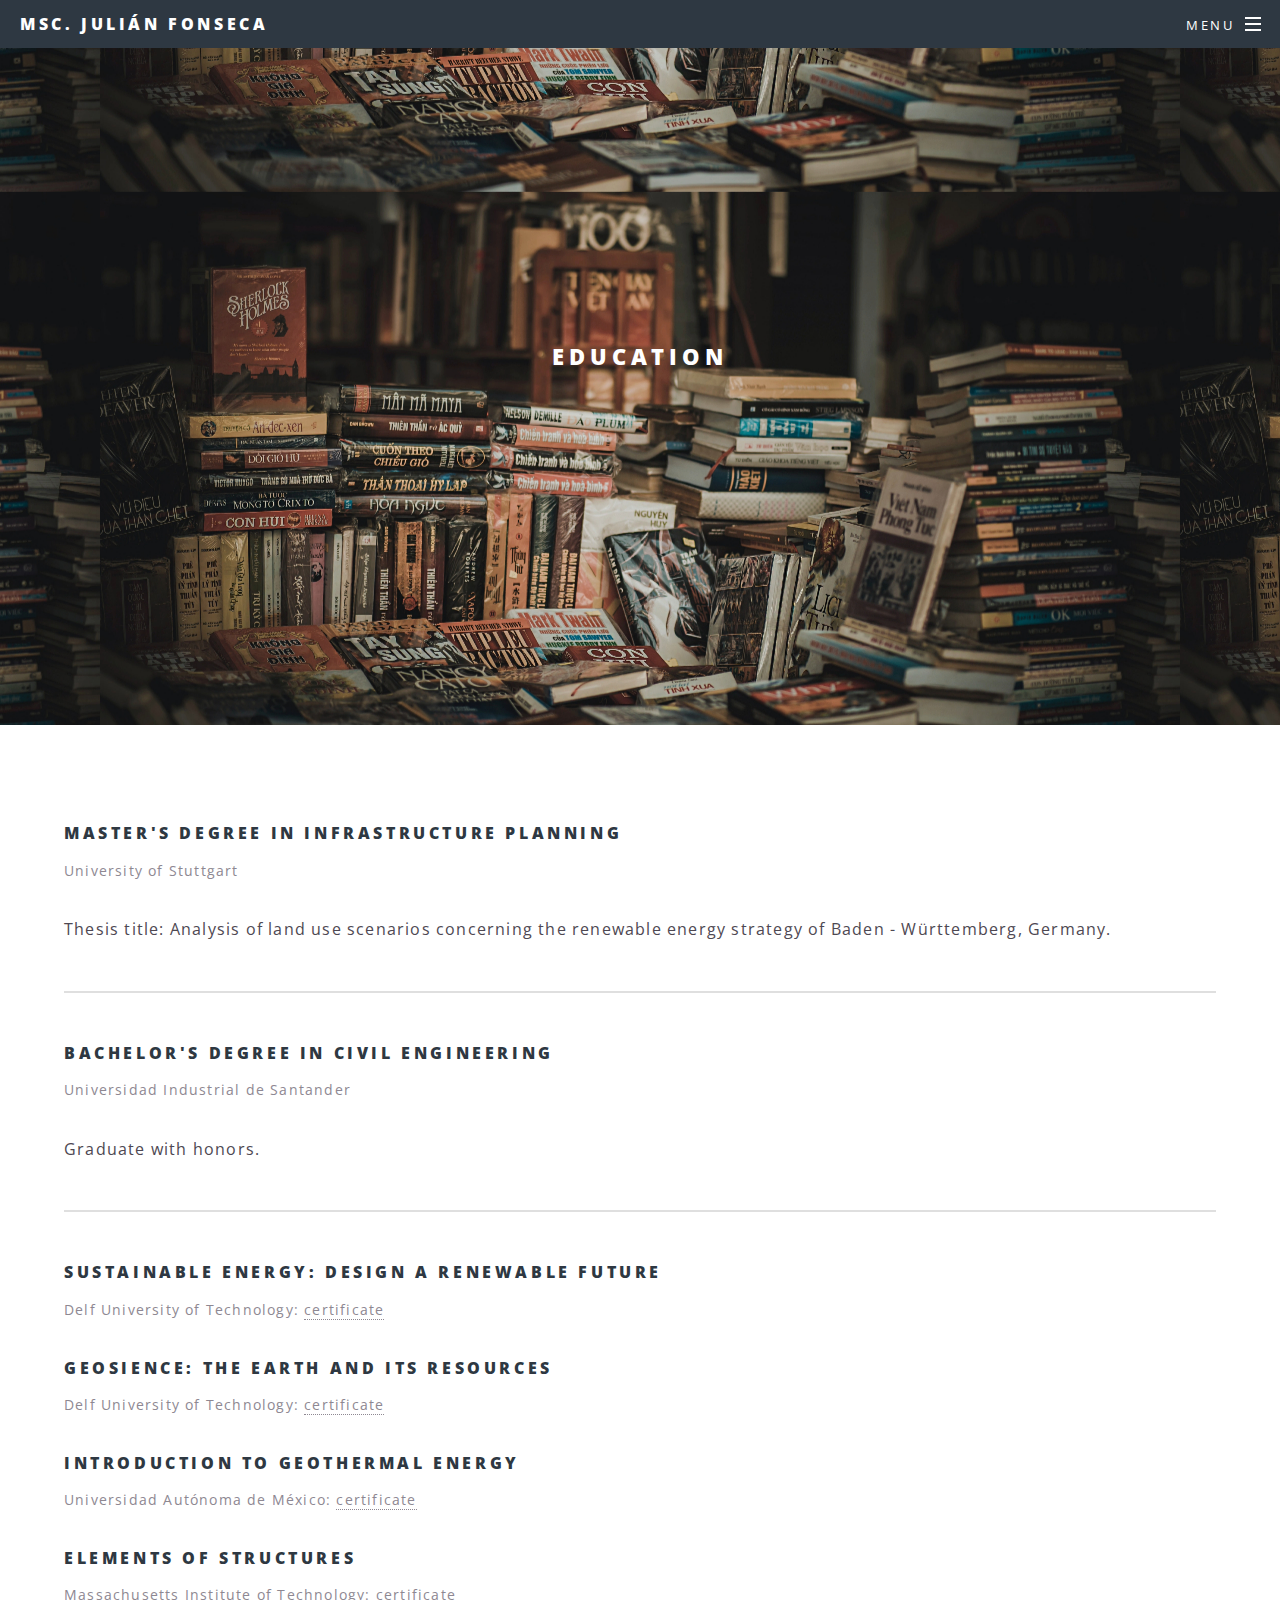
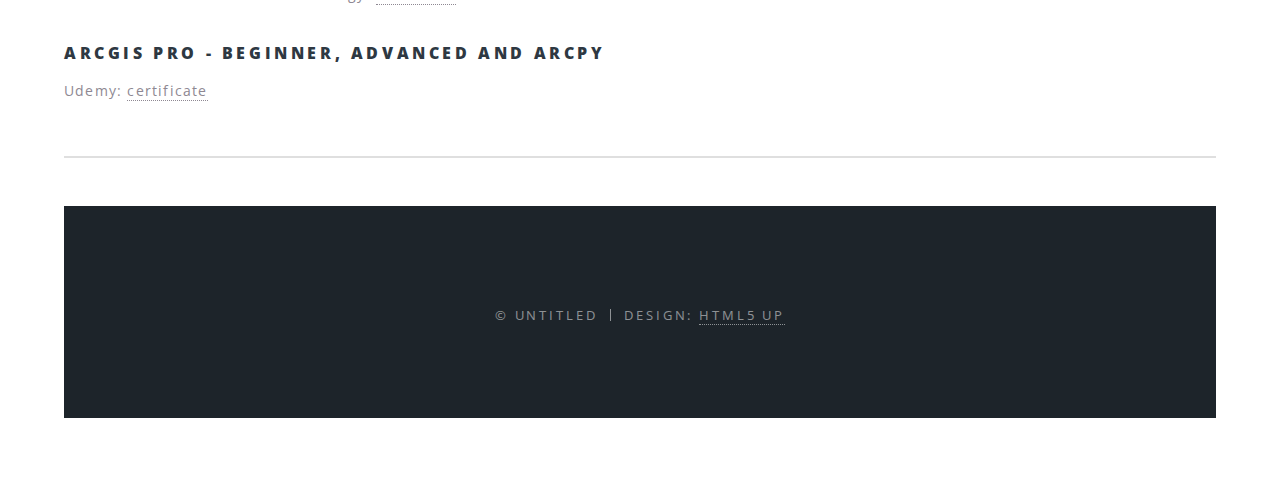
<file: elements.html>
<!DOCTYPE HTML>
<!--
	Spectral by HTML5 UP
	html5up.net | @ajlkn
	Free for personal and commercial use under the CCA 3.0 license (html5up.net/license)
-->
<html>
	<head>
		<title>MSc. Julián Fonseca</title>
		<meta charset="utf-8" />
		<meta name="viewport" content="width=device-width, initial-scale=1, user-scalable=no" />
		<link rel="stylesheet" href="assets/css/main.css" />
		<noscript><link rel="stylesheet" href="assets/css/noscript.css" /></noscript>
	</head>
	<body class="is-preload">

		<!-- Page Wrapper -->
			<div id="page-wrapper">

				<!-- Header -->
					<header id="header">
						<h1><a href="index.html">MSc. Julián Fonseca</a></h1>
						<nav id="nav">
							<ul>
								<style>
									/* Your existing styles */
								  
									/* Change the background color of the menu container to black */
									#menu {background-color: black;}
								  
									/* Change the text color within the menu container to white */
									#menu ul li a {
									  color: white;
									}
								  </style>


								<li class="special">
									<a href="#menu" class="menuToggle"><span>Menu</span></a>
									<div id="menu">
										<ul>
											<li><a href="index.html">Home</a></li>
											<li><a href="generic.html">Projects</a></li>
											<li><a href="elements.html">Education</a></li>
											
										</ul>
									</div>
								</li>
							</ul>
						</nav>
					</header>




				<!-- Main -->
					<article id="main">
					<div>
						<header1>
							<style>
								/* Add your CSS styles here */
								body {
								background-image: url('images/22.jpg');
								
								background-position: center;
													
  															  }</style>
								
								</style>  
								<br><br><br><br><br><br><br><br><br><br><br>        
							<h2><center>Education</center></h2>
							<p></p>
							<br><br><br><br><br><br><br><br><br><br><br><br> 

						</header1>
					</div>


						<section class="wrapper style5">
							<div class="inner">

								<section>
									
									<header>
										<h4>Master's degree in Infrastructure Planning</h4>
										<p>University of Stuttgart</p>
									</header>
									<p>Thesis title: Analysis of land use scenarios concerning the renewable energy strategy of Baden - Württemberg, Germany.</p>
									
									
									<hr />
										<header>
											<h4>Bachelor's degree in Civil Engineering</h4>
											<p>Universidad Industrial de Santander</p>
										</header>
										<p>Graduate with honors.</p>
										<hr />
									
										<header>

										<header>
												<h4>Sustainable Energy: Design a Renewable Future</h4>
												<p>Delf University of Technology: <a href="https://courses.edx.org/certificates/b734208d8db24629a7bc86f42751f44d" class="text" target="_blank" >certificate</a></p>
										</header>
									
										<header>
											<h4>Geosience: The Earth and its Resources</h4>
											<p>Delf University of Technology: <a href="https://courses.edx.org/certificates/cc56bbd5d06b4648a197ce4932a346c3" class="text" target="_blank" >certificate</a></p>
										</header>
										<header>
											<h4>Introduction to Geothermal Energy</h4>
											<p>Universidad Autónoma de México: <a href="https://www.coursera.org/account/accomplishments/verify/SCPWWYMDWNA4" class="text" target="_blank" >certificate</a></p>
										</header>
										<header>
											<h4>Elements of Structures</h4>
											<p>Massachusetts Institute of Technology: <a href="https://courses.edx.org/certificates/a217169c9497429fb282b7f1d92ca223" class="text" target="_blank" >certificate</a></p>
										</header>
										<header>
											<h4>ArcGIS Pro - beginner, advanced and ArcPy</h4>
											<p>Udemy: <a href="https://www.udemy.com/certificate/UC-afa34ce7-c9fb-4d64-b835-7359e9276c97/" class="text" target="_blank" >certificate</a></p>
										</header>
									<hr />

																
								</section>

								<section>
									
								</section>

							
									

								<!--<section>
									<h4>Form</h4>
									<form method="post" action="#">
										<div class="row gtr-uniform">
											<div class="col-6 col-12-xsmall">
												<input type="text" name="demo-name" id="demo-name" value="" placeholder="Name" />
											</div>
											<div class="col-6 col-12-xsmall">
												<input type="email" name="demo-email" id="demo-email" value="" placeholder="Email" />
											</div>
											
										<div class="col-6 col-12-small">
												<input type="checkbox" id="demo-copy" name="demo-copy">
												<label for="demo-copy">Email me a copy</label>
											</div>
											<div class="col-6 col-12-small">
												<input type="checkbox" id="demo-human" name="demo-human" checked>
												<label for="demo-human">Not a robot</label>
											</div>
											<div class="col-12">
												<textarea name="demo-message" id="demo-message" placeholder="Enter your message" rows="6"></textarea>
											</div>
											<div class="col-12">
												<ul class="actions">
													<li><input type="submit" value="Send Message" class="primary" /></li>
													<li><input type="reset" value="Reset" /></li>
												</ul>
											</div>
										</div>
									</form>
								</section>

								<section>
									<h4>Image</h4>
									<h5>Fit</h5>
									<div class="box alt">
										<div class="row gtr-50 gtr-uniform">
											<div class="col-12"><span class="image fit"><img src="images/banner.jpg" alt="" /></span></div>
											<div class="col-4"><span class="image fit"><img src="images/pic01.jpg" alt="" /></span></div>
											<div class="col-4"><span class="image fit"><img src="images/pic02.jpg" alt="" /></span></div>
											<div class="col-4"><span class="image fit"><img src="images/pic03.jpg" alt="" /></span></div>
											<div class="col-4"><span class="image fit"><img src="images/pic03.jpg" alt="" /></span></div>
											<div class="col-4"><span class="image fit"><img src="images/pic02.jpg" alt="" /></span></div>
											<div class="col-4"><span class="image fit"><img src="images/pic01.jpg" alt="" /></span></div>
											<div class="col-4"><span class="image fit"><img src="images/pic02.jpg" alt="" /></span></div>
											<div class="col-4"><span class="image fit"><img src="images/pic01.jpg" alt="" /></span></div>
											<div class="col-4"><span class="image fit"><img src="images/pic03.jpg" alt="" /></span></div>
										</div>
									

							</div>
						</section>
					</article>-->

				<!-- Footer -->
				
					<footer id="footer">
						<!--<ul class="icons">
							<li><a href="#" class="icon brands fa-twitter"><span class="label">Twitter</span></a></li>
							<li><a href="#" class="icon brands fa-facebook-f"><span class="label">Facebook</span></a></li>
							<li><a href="#" class="icon brands fa-instagram"><span class="label">Instagram</span></a></li>
							<li><a href="#" class="icon brands fa-dribbble"><span class="label">Dribbble</span></a></li>
							<li><a href="#" class="icon solid fa-envelope"><span class="label">Email</span></a></li>
						</ul>-->
						<ul class="copyright">
							<li>&copy; Untitled</li><li>Design: <a href="http://html5up.net">HTML5 UP</a></li>
						</ul>
					</footer>

			</div>

		<!-- Scripts -->
			<script src="assets/js/jquery.min.js"></script>
			<script src="assets/js/jquery.scrollex.min.js"></script>
			<script src="assets/js/jquery.scrolly.min.js"></script>
			<script src="assets/js/browser.min.js"></script>
			<script src="assets/js/breakpoints.min.js"></script>
			<script src="assets/js/util.js"></script>
			<script src="assets/js/main.js"></script>

	</body>
</html>
</file>
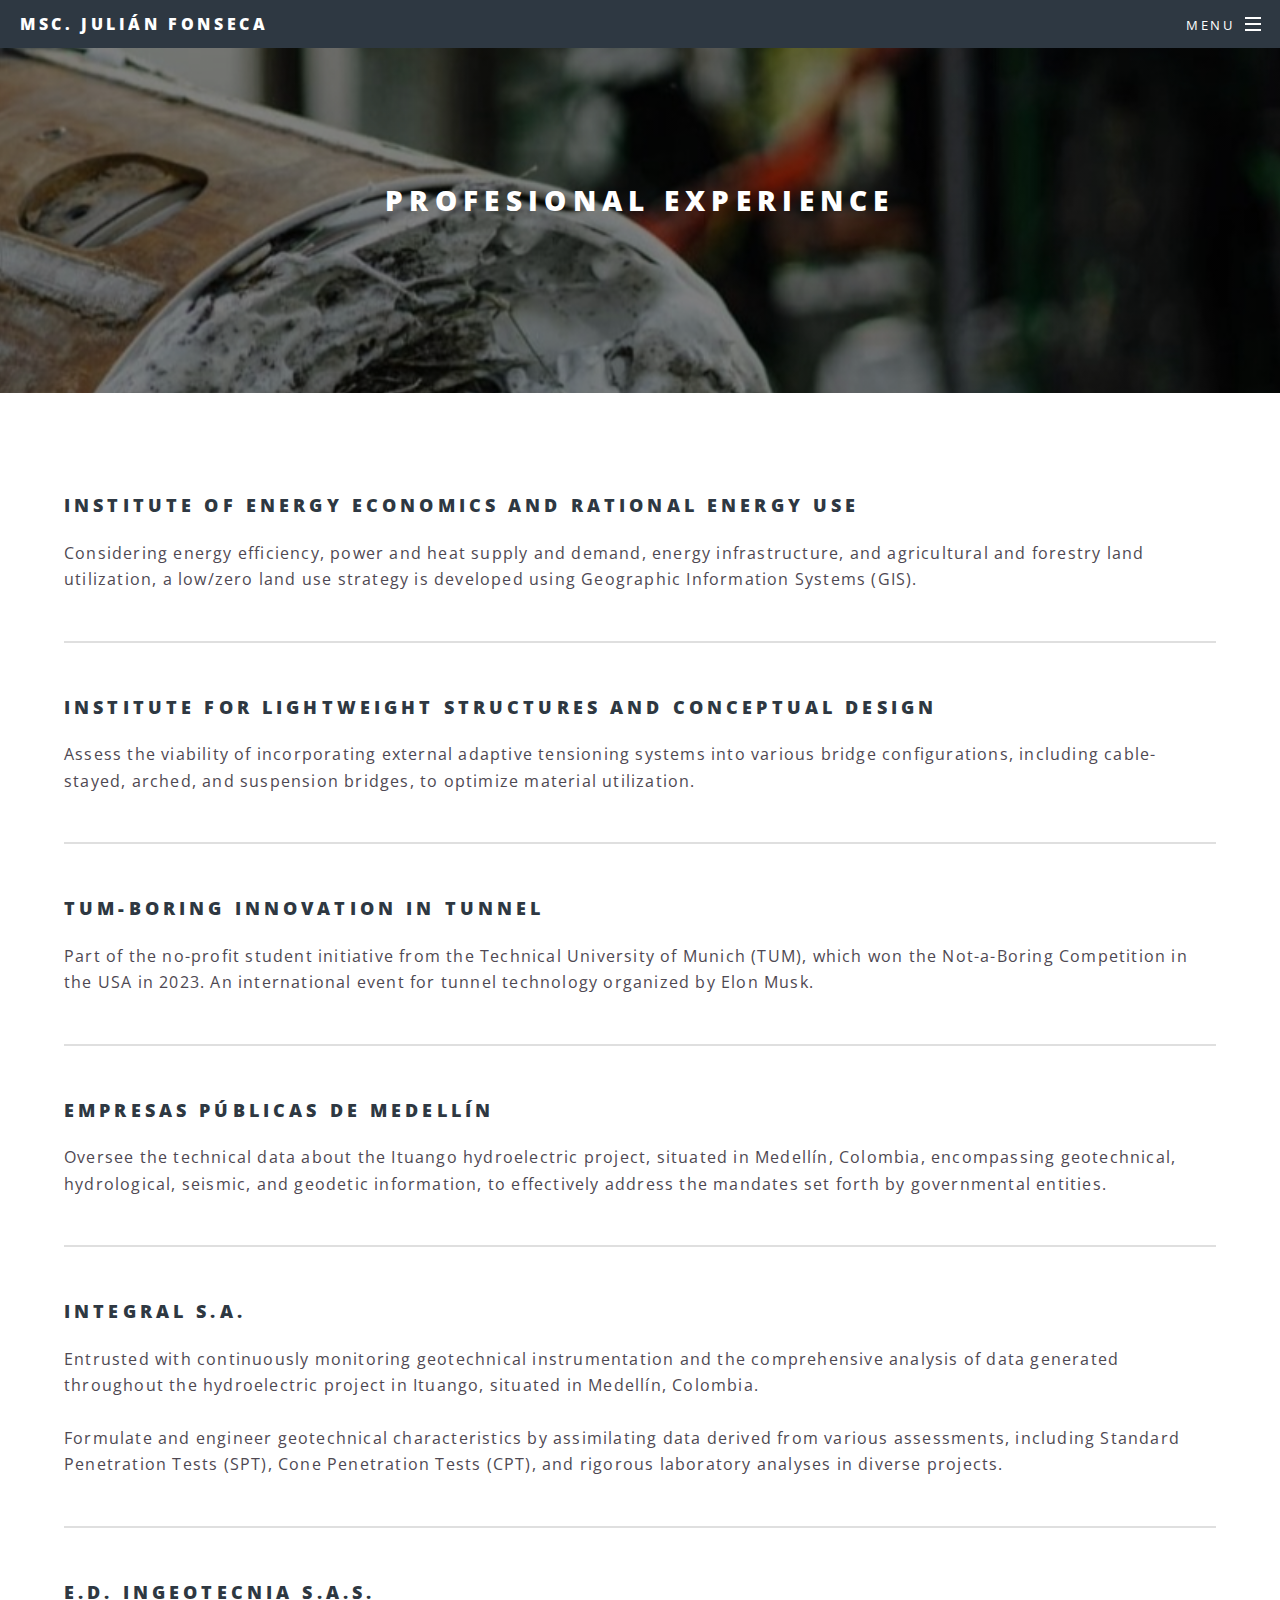
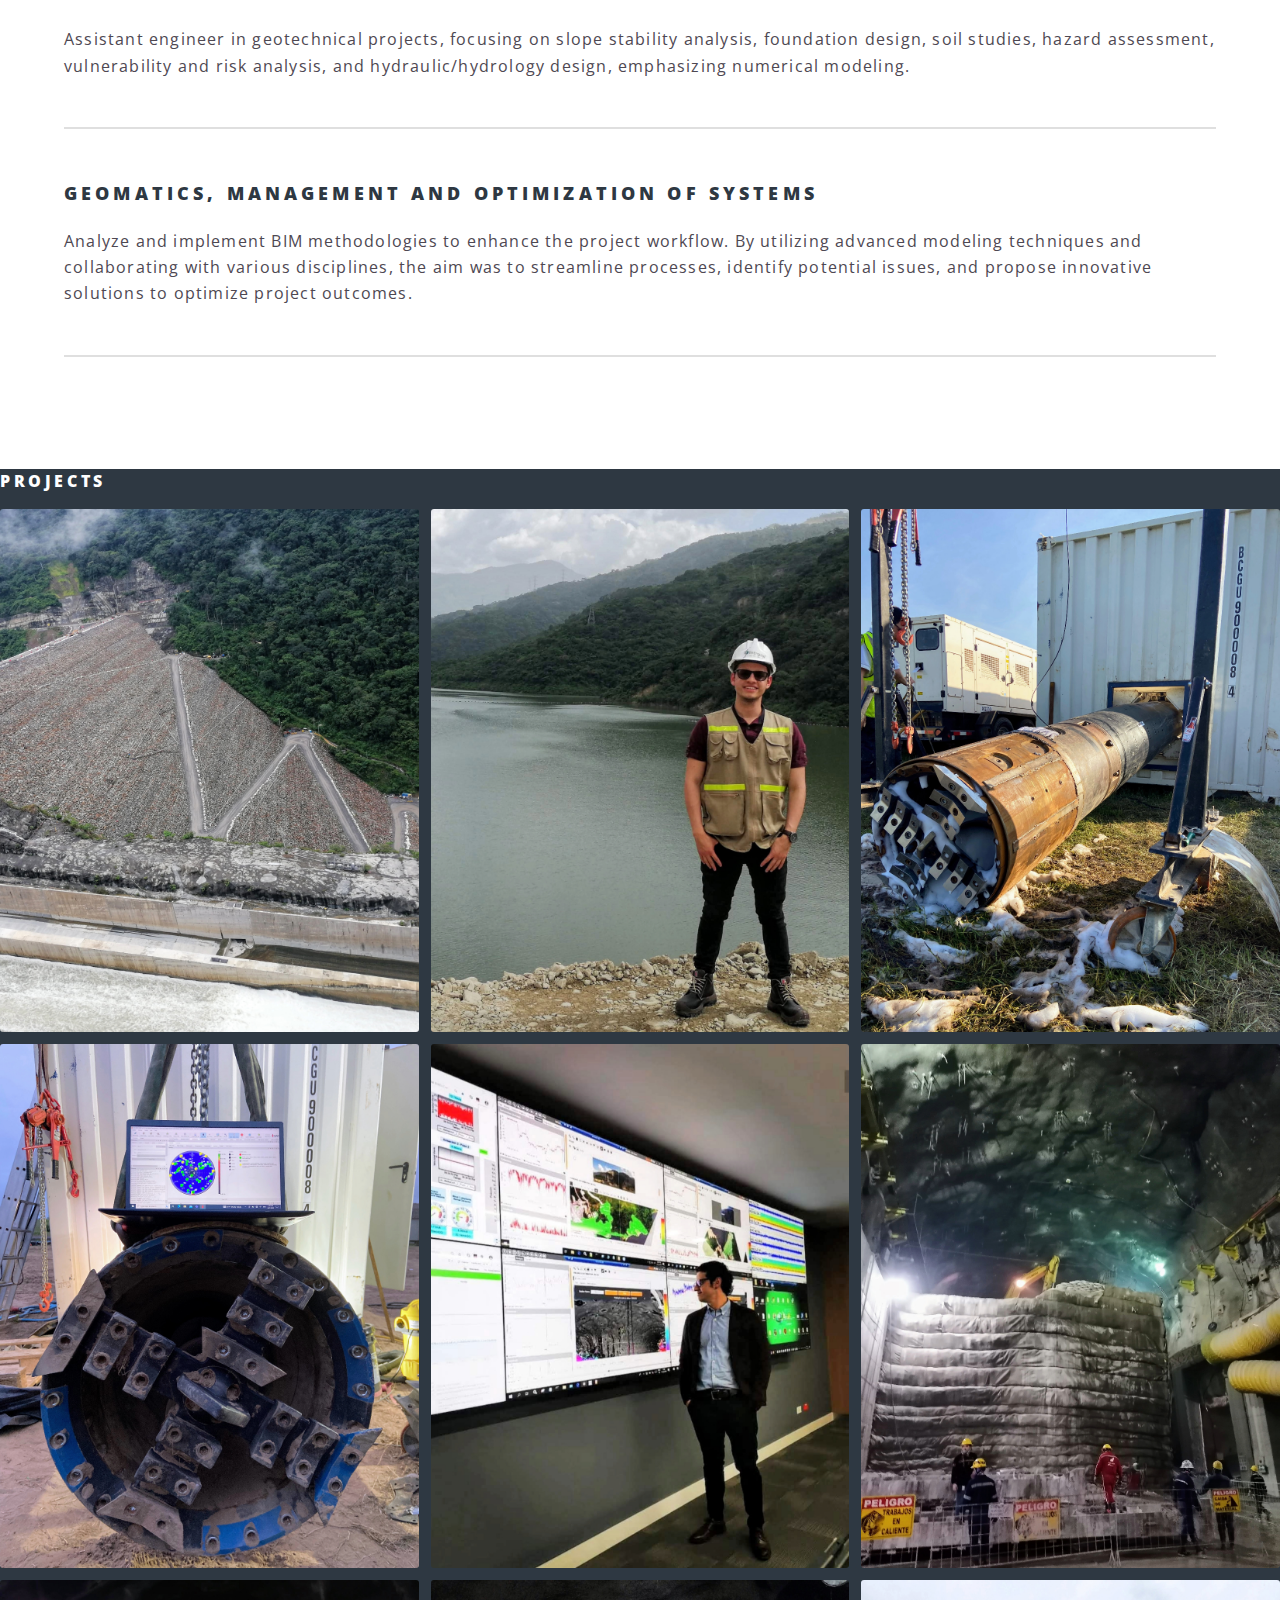
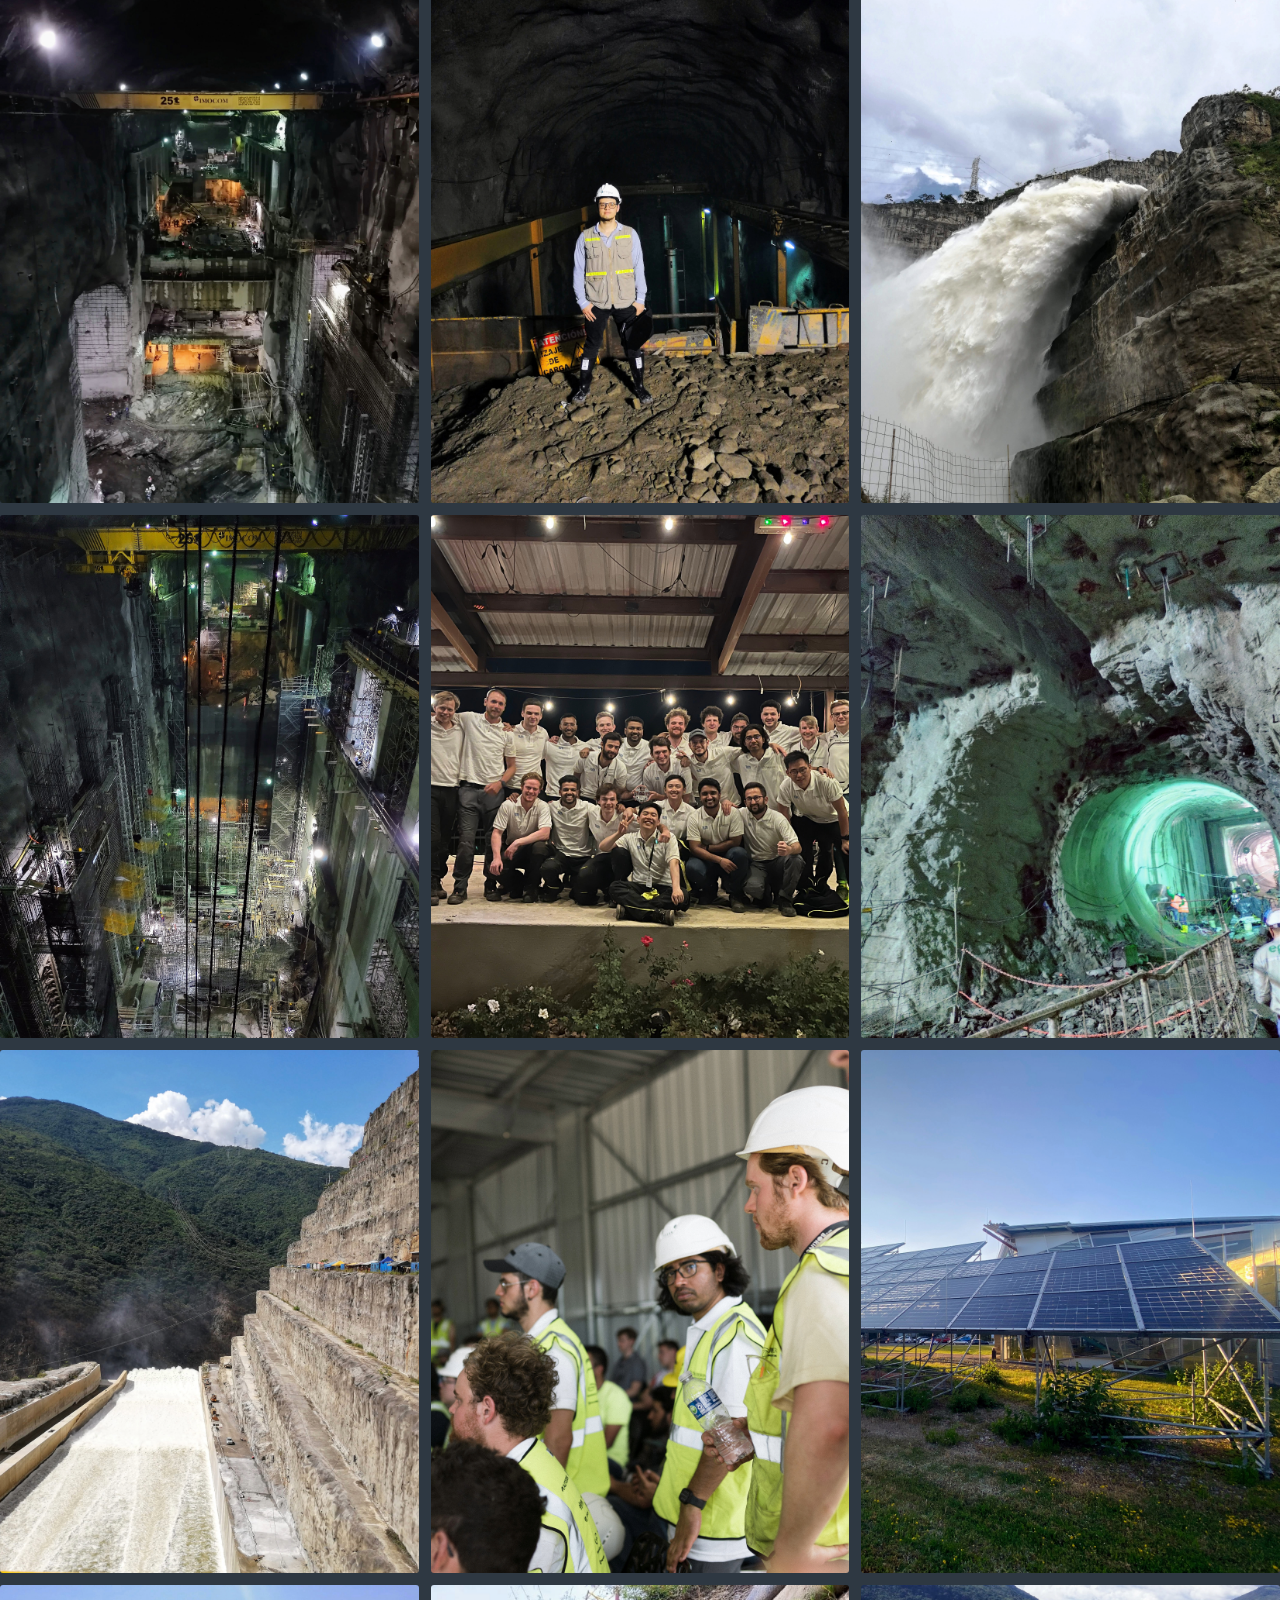
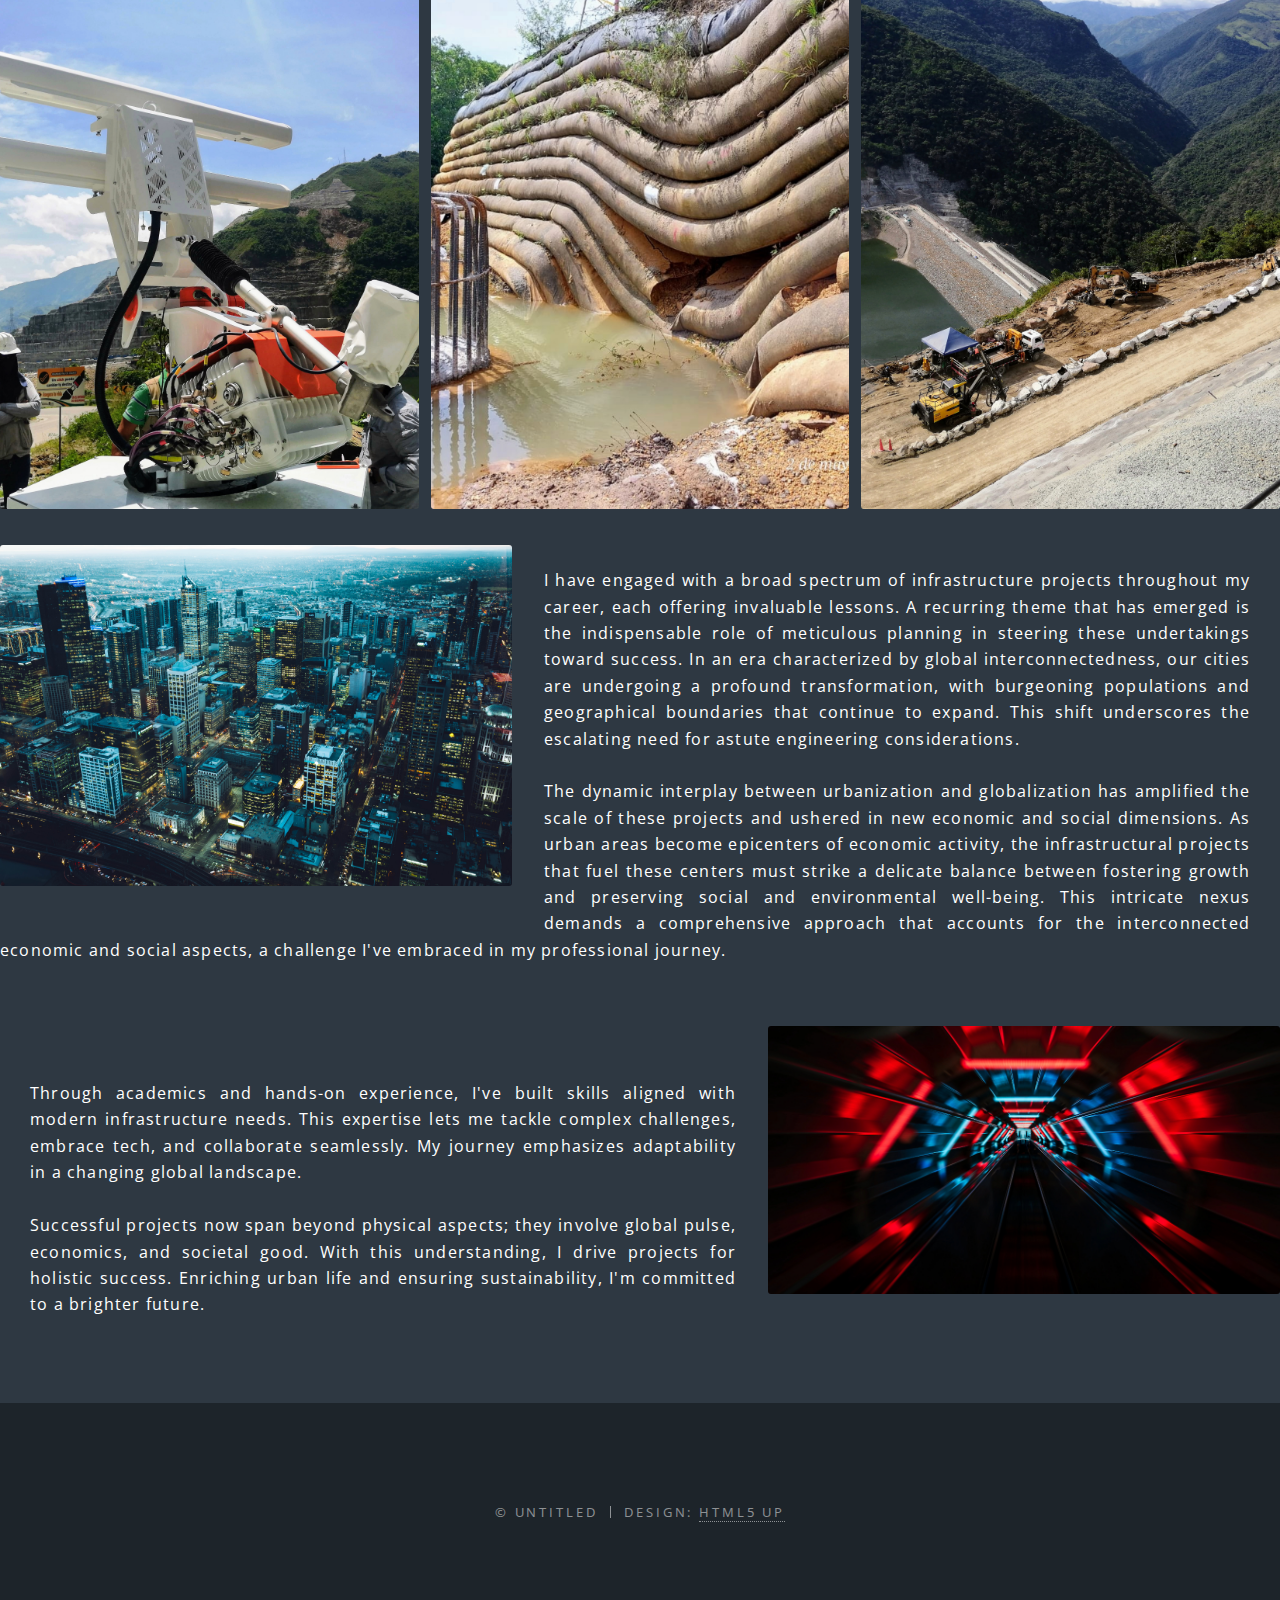
<file: generic.html>
<!DOCTYPE HTML>
<!--
	Spectral by HTML5 UP
	html5up.net | @ajlkn
	Free for personal and commercial use under the CCA 3.0 license (html5up.net/license)
-->
<html>
	<head>
		<title>MSc. Julián Fonseca</title>
		<meta charset="utf-8" />
		<meta name="viewport" content="width=device-width, initial-scale=1, user-scalable=no" />
		<link rel="stylesheet" href="assets/css/main.css" />
		<noscript><link rel="stylesheet" href="assets/css/noscript.css" /></noscript>
	</head>
	<body class="is-preload">

		<!-- Page Wrapper -->
			<div id="page-wrapper">

				<!-- Header -->
					<header id="header">
						<h1><a href="index.html">MSc. Julián Fonseca</a></h1>
						<nav id="nav">
							<ul>

								<style>
									/* Your existing styles */
								  
									/* Change the background color of the menu container to black */
									#menu {background-color: black;}
								  
									/* Change the text color within the menu container to white */
									#menu ul li a {
									  color: white;
									}
								  </style>
								<li class="special">
									<a href="#menu" class="menuToggle"><span>Menu</span></a>
									<div id="menu">
										<ul>
											<li><a href="index.html">Home</a></li>
											<li><a href="generic.html">EXPERIENCE</a></li>
											<li><a href="elements.html">Education</a></li>
										
										</ul>
									</div>
								</li>
							</ul>
						</nav>
					</header>

				<!-- Main -->
				
					<article id="main">
						
						<header>
							
							<h2>PROFESIONAL EXPERIENCE</h2>
							<p> <br> 
							</p>
						</header>
						<section class="wrapper style5">
							<div class="inner">

								<h3>Institute of Energy Economics and Rational Energy Use</h3>
								<p> Considering energy efficiency, power and heat supply and demand, energy infrastructure, 
									and agricultural and forestry land utilization, a low/zero land use strategy is developed using Geographic Information Systems (GIS).</p>

								<hr />

								<h3>Institute for Lightweight Structures and Conceptual Design</h3>
								<p>Assess the viability of incorporating external adaptive tensioning 
									systems into various bridge configurations, including cable-stayed, arched, and suspension bridges, to optimize material utilization.
									<hr />

								<h3>TUM-BORING Innovation in Tunnel</h3>
								<p>Part of the no-profit student initiative from the Technical University of Munich (TUM), 
									which won the Not-a-Boring Competition in the USA in 2023. An international event for tunnel technology organized by Elon Musk.</p>
								<hr />
								<h3>Empresas Públicas de Medellín</h3>
								<p>Oversee the technical data about the Ituango hydroelectric project, situated in Medellín, Colombia, encompassing geotechnical,
									 hydrological, seismic, and geodetic information, to effectively address the mandates set forth by governmental entities.</p>
								<hr />
								<h3>Integral S.A.</h3>
								<p>Entrusted with continuously monitoring geotechnical instrumentation and the comprehensive analysis of data
									 generated throughout the hydroelectric project in Ituango, situated in Medellín, Colombia. <br><br>
									 Formulate and engineer geotechnical characteristics by assimilating data derived from various assessments, 
									 including Standard Penetration Tests (SPT), Cone Penetration Tests (CPT), and rigorous laboratory analyses in diverse projects.
									</p>
								<hr />
								<h3>E.D. INGEOTECNIA S.A.S.</h3>
								<p>Assistant engineer in geotechnical projects, focusing on slope stability analysis, foundation design, soil studies, hazard assessment,
									 vulnerability and risk analysis, and hydraulic/hydrology design, emphasizing numerical modeling.
								   </p>
							   <hr />
							   <h3>Geomatics, Management and Optimization of Systems</h3>
								<p>Analyze and implement BIM methodologies to enhance the project workflow. By utilizing advanced modeling techniques and collaborating with various disciplines, 
									the aim was to streamline processes, identify potential issues, and propose innovative solutions to optimize project outcomes.
								   </p>
							   <hr />


							</div>
						</section>
					</article>

					<section>
						<h4>Projects</h4>
						<h5></h5>
						<div class="box alt">
							<div class="row gtr-50 gtr-uniform">
								
								<div class="col-4"><span class="image fit"><img src="images/02.jpg" alt="" /></span></div>
								<div class="col-4"><span class="image fit"><img src="images/03.jpg" alt="" /></span></div>
								<div class="col-4"><span class="image fit"><img src="images/04.jpg" alt="" /></span></div>
								<div class="col-4"><span class="image fit"><img src="images/05.jpg" alt="" /></span></div>
								<div class="col-4"><span class="image fit"><img src="images/06.jpg" alt="" /></span></div>
								<div class="col-4"><span class="image fit"><img src="images/07.jpg" alt="" /></span></div>
								<div class="col-4"><span class="image fit"><img src="images/08.jpg" alt="" /></span></div>
								<div class="col-4"><span class="image fit"><img src="images/09.jpg" alt="" /></span></div>
								<div class="col-4"><span class="image fit"><img src="images/10.jpg" alt="" /></span></div>
								<div class="col-4"><span class="image fit"><img src="images/11.jpg" alt="" /></span></div>
								<div class="col-4"><span class="image fit"><img src="images/12.jpg" alt="" /></span></div>
								<div class="col-4"><span class="image fit"><img src="images/13.jpg" alt="" /></span></div>
								<div class="col-4"><span class="image fit"><img src="images/14.jpg" alt="" /></span></div>
								<div class="col-4"><span class="image fit"><img src="images/15.jpg" alt="" /></span></div>
								<div class="col-4"><span class="image fit"><img src="images/16.jpg" alt="" /></span></div>
								<div class="col-4"><span class="image fit"><img src="images/17.jpg" alt="" /></span></div>
								<div class="col-4"><span class="image fit"><img src="images/18.jpg" alt="" /></span></div>
								<div class="col-4"><span class="image fit"><img src="images/19.jpg" alt="" /></span></div>
							</div>
						</div>
						
						<p><span class="image left"><img src="images/21.jpg" alt="" /></span>
							<div style="text-align: justify; margin-right: 30px; "> <br>
							I have engaged with a broad spectrum of infrastructure projects throughout my career, each offering invaluable lessons. A recurring theme that has emerged is the indispensable role of meticulous planning in steering these undertakings toward success. In an era characterized by global interconnectedness, our cities are undergoing a profound transformation, with burgeoning populations and geographical boundaries that continue to expand. This shift underscores the escalating need for astute engineering considerations.
							<br><br>The dynamic interplay between urbanization and globalization has amplified the scale of these projects and ushered in new economic and social dimensions. As urban areas become epicenters of economic activity, the infrastructural projects that fuel these centers must strike a delicate balance between fostering growth and preserving social and environmental well-being. This intricate nexus demands a comprehensive approach that accounts for the interconnected economic and social aspects, a challenge I've embraced in my professional journey.
							</p><br>
						</div>
						<p><span class="image right"><img src="images/20.jpg" alt="" /></span>
							
							<div style="text-align: justify; margin-left: 30px; "><br>Through academics and hands-on experience, I've built skills aligned with modern infrastructure needs. This expertise lets me tackle complex challenges, embrace tech, and collaborate seamlessly.

								My journey emphasizes adaptability in a changing global landscape.<br><br> Successful projects now span beyond physical aspects; they involve global pulse, economics, and societal good.
								
								With this understanding, I drive projects for holistic success. Enriching urban life and ensuring sustainability, I'm committed to a brighter future.</p><br>
						</div>
						</section>
				<!-- Footer --><br>
					<footer id="footer">
						
						<ul class="copyright">
							<li>&copy; Untitled</li><li>Design: <a href="http://html5up.net">HTML5 UP</a></li>
						</ul>
					</footer>
					

			</div>

		<!-- Scripts -->
			<script src="assets/js/jquery.min.js"></script>
			<script src="assets/js/jquery.scrollex.min.js"></script>
			<script src="assets/js/jquery.scrolly.min.js"></script>
			<script src="assets/js/browser.min.js"></script>
			<script src="assets/js/breakpoints.min.js"></script>
			<script src="assets/js/util.js"></script>
			<script src="assets/js/main.js"></script>

	</body>
</html>
</file>
<file: assets/css/noscript.css>
/*
	Spectral by HTML5 UP
	html5up.net | @ajlkn
	Free for personal and commercial use under the CCA 3.0 license (html5up.net/license)
*/

/* Banner */

	body.is-preload #banner h2 {
		-moz-transform: none;
		-webkit-transform: none;
		-ms-transform: none;
		transform: none;
		opacity: 1;
	}

		body.is-preload #banner h2:before, body.is-preload #banner h2:after {
			width: 100%;
		}

	body.is-preload #banner .more {
		-moz-transform: none;
		-webkit-transform: none;
		-ms-transform: none;
		transform: none;
		opacity: 1;
	}

	body.is-preload #banner:after {
		opacity: 0;
	}
</file>
<file: assets/css/main.css>
@import url(fontawesome-all.min.css);
@import url("https://fonts.googleapis.com/css?family=Open+Sans:400,400italic,600,600italic,800,800italic");

/*
	Spectral by HTML5 UP
	html5up.net | @ajlkn
	Free for personal and commercial use under the CCA 3.0 license (html5up.net/license)
*/

html, body, div, span, applet, object,
iframe, h1, h2, h3, h4, h5, h6, p, blockquote,
pre, a, abbr, acronym, address, big, cite,
code, del, dfn, em, img, ins, kbd, q, s, samp,
small, strike, strong, sub, sup, tt, var, b,
u, i, center, dl, dt, dd, ol, ul, li, fieldset,
form, label, legend, table, caption, tbody,
tfoot, thead, tr, th, td, article, aside,
canvas, details, embed, figure, figcaption,
footer, header, hgroup, menu, nav, output, ruby,
section, summary, time, mark, audio, video {
	margin: 0;
	padding: 0;
	border: 0;
	font-size: 100%;
	font: inherit;
	vertical-align: baseline;}

article, aside, details, figcaption, figure,
footer, header, hgroup, menu, nav, section {
	display: block;}

body {
	line-height: 1;
}

ol, ul {
	list-style: none;
}

blockquote, q {
	quotes: none;
}

	blockquote:before, blockquote:after, q:before, q:after {
		content: '';
		content: none;
	}

table {
	border-collapse: collapse;
	border-spacing: 0;
}

body {
	-webkit-text-size-adjust: none;
}

mark {
	background-color: transparent;
	color: inherit;
}

input::-moz-focus-inner {
	border: 0;
	padding: 0;
}

input, select, textarea {
	-moz-appearance: none;
	-webkit-appearance: none;
	-ms-appearance: none;
	appearance: none;
}

/* Basic */

	@-ms-viewport {
		width: device-width;
	}

	html {
		box-sizing: border-box;
	}

	*, *:before, *:after {
		box-sizing: inherit;
	}

	body {
		background: #2e3842;
	}

		body.is-preload *, body.is-preload *:before, body.is-preload *:after {
			-moz-animation: none !important;
			-webkit-animation: none !important;
			-ms-animation: none !important;
			animation: none !important;
			-moz-transition: none !important;
			-webkit-transition: none !important;
			-ms-transition: none !important;
			transition: none !important;
		}

	body, input, select, textarea {
		color: #fff;
		font-family: "Open Sans", Helvetica, sans-serif;
		font-size: 15pt;
		font-weight: 400;
		letter-spacing: 0.075em;
		line-height: 1.65em;
	}

		@media screen and (max-width: 1680px) {

			body, input, select, textarea {
				font-size: 13pt;
			}

		}

		@media screen and (max-width: 1280px) {

			body, input, select, textarea {
				font-size: 12pt;
			}

		}

		@media screen and (max-width: 736px) {

			body, input, select, textarea {
				font-size: 11pt;
				letter-spacing: 0.0375em;
			}

		}

	a {
		-moz-transition: color 0.2s ease, border-bottom-color 0.2s ease;
		-webkit-transition: color 0.2s ease, border-bottom-color 0.2s ease;
		-ms-transition: color 0.2s ease, border-bottom-color 0.2s ease;
		transition: color 0.2s ease, border-bottom-color 0.2s ease;
		border-bottom: dotted 1px;
		color: inherit;
		text-decoration: none;
	}

		a:hover {
			border-bottom-color: transparent;
		}

	strong, b {
		color: #fff;
		font-weight: 600;
	}

	em, i {
		font-style: italic;
	}

	p {
		margin: 0 0 2em 0;
	}

	h1, h2, h3, h4, h5, h6 {
		color: #fff;
		font-weight: 800;
		letter-spacing: 0.225em;
		line-height: 1em;
		margin: 0 0 1em 0;
		text-transform: uppercase;
	}

		h1 a, h2 a, h3 a, h4 a, h5 a, h6 a {
			color: inherit;
			text-decoration: none;
		}

	h2 {
		font-size: 1.35em;
		line-height: 1.75em;
	}

		@media screen and (max-width: 736px) {

			h2 {
				font-size: 1.1em;
				line-height: 1.65em;
			}

		}

	h3 {
		font-size: 1.15em;
		line-height: 1.75em;
	}

		@media screen and (max-width: 736px) {

			h3 {
				font-size: 1em;
				line-height: 1.65em;
			}

		}

	h4 {
		font-size: 1em;
		line-height: 1.5em;
	}

	h5 {
		font-size: 0.8em;
		line-height: 1.5em;
	}

	h6 {
		font-size: 0.7em;
		line-height: 1.5em;
	}

	sub {
		font-size: 0.8em;
		position: relative;
		top: 0.5em;
	}

	sup {
		font-size: 0.8em;
		position: relative;
		top: -0.5em;
	}

	hr {
		border: 0;
		border-bottom: solid 2px #fff;
		margin: 3em 0;
	}

		hr.major {
			margin: 4.5em 0;
		}

	blockquote {
		border-left: solid 4px #fff;
		font-style: italic;
		margin: 0 0 2em 0;
		padding: 0.5em 0 0.5em 2em;
	}

	code {
		background: rgba(144, 144, 144, 0.25);
		border-radius: 3px;
		font-family: "Courier New", monospace;
		font-size: 0.9em;
		letter-spacing: 0;
		margin: 0 0.25em;
		padding: 0.25em 0.65em;
	}

	pre {
		-webkit-overflow-scrolling: touch;
		font-family: "Courier New", monospace;
		font-size: 0.9em;
		margin: 0 0 2em 0;
	}

		pre code {
			display: block;
			line-height: 1.75em;
			padding: 1em 1.5em;
			overflow-x: auto;
		}

	.align-left {
		text-align: left;
	}

	.align-center {
		text-align: center;
	}

	.align-right {
		text-align: right;
	}

/* Row */

	.row {
		display: flex;
		flex-wrap: wrap;
		box-sizing: border-box;
		align-items: stretch;
	}

		.row > * {
			box-sizing: border-box;
		}

		.row.gtr-uniform > * > :last-child {
			margin-bottom: 0;
		}

		.row.aln-left {
			justify-content: flex-start;
		}

		.row.aln-center {
			justify-content: center;
		}

		.row.aln-right {
			justify-content: flex-end;
		}

		.row.aln-top {
			align-items: flex-start;
		}

		.row.aln-middle {
			align-items: center;
		}

		.row.aln-bottom {
			align-items: flex-end;
		}

		.row > .imp {
			order: -1;
		}

		.row > .col-1 {
			width: 8.33333%;
		}

		.row > .off-1 {
			margin-left: 8.33333%;
		}

		.row > .col-2 {
			width: 16.66667%;
		}

		.row > .off-2 {
			margin-left: 16.66667%;
		}

		.row > .col-3 {
			width: 25%;
		}

		.row > .off-3 {
			margin-left: 25%;
		}

		.row > .col-4 {
			width: 33.33333%;
		}

		.row > .off-4 {
			margin-left: 33.33333%;
		}

		.row > .col-5 {
			width: 41.66667%;
		}

		.row > .off-5 {
			margin-left: 41.66667%;
		}

		.row > .col-6 {
			width: 50%;
		}

		.row > .off-6 {
			margin-left: 50%;
		}

		.row > .col-7 {
			width: 58.33333%;
		}

		.row > .off-7 {
			margin-left: 58.33333%;
		}

		.row > .col-8 {
			width: 66.66667%;
		}

		.row > .off-8 {
			margin-left: 66.66667%;
		}

		.row > .col-9 {
			width: 75%;
		}

		.row > .off-9 {
			margin-left: 75%;
		}

		.row > .col-10 {
			width: 83.33333%;
		}

		.row > .off-10 {
			margin-left: 83.33333%;
		}

		.row > .col-11 {
			width: 91.66667%;
		}

		.row > .off-11 {
			margin-left: 91.66667%;
		}

		.row > .col-12 {
			width: 100%;
		}

		.row > .off-12 {
			margin-left: 100%;
		}

		.row.gtr-0 {
			margin-top: 0;
			margin-left: 0em;
		}

			.row.gtr-0 > * {
				padding: 0 0 0 0em;
			}

			.row.gtr-0.gtr-uniform {
				margin-top: 0em;
			}

				.row.gtr-0.gtr-uniform > * {
					padding-top: 0em;
				}

		.row.gtr-25 {
			margin-top: 0;
			margin-left: -0.375em;
		}

			.row.gtr-25 > * {
				padding: 0 0 0 0.375em;
			}

			.row.gtr-25.gtr-uniform {
				margin-top: -0.375em;
			}

				.row.gtr-25.gtr-uniform > * {
					padding-top: 0.375em;
				}

		.row.gtr-50 {
			margin-top: 0;
			margin-left: -0.75em;
		}

			.row.gtr-50 > * {
				padding: 0 0 0 0.75em;
			}

			.row.gtr-50.gtr-uniform {
				margin-top: -0.75em;
			}

				.row.gtr-50.gtr-uniform > * {
					padding-top: 0.75em;
				}

		.row {
			margin-top: 0;
			margin-left: -1.5em;
		}

			.row > * {
				padding: 0 0 0 1.5em;
			}

			.row.gtr-uniform {
				margin-top: -1.5em;
			}

				.row.gtr-uniform > * {
					padding-top: 1.5em;
				}

		.row.gtr-150 {
			margin-top: 0;
			margin-left: -2.25em;
		}

			.row.gtr-150 > * {
				padding: 0 0 0 2.25em;
			}

			.row.gtr-150.gtr-uniform {
				margin-top: -2.25em;
			}

				.row.gtr-150.gtr-uniform > * {
					padding-top: 2.25em;
				}

		.row.gtr-200 {
			margin-top: 0;
			margin-left: -3em;
		}

			.row.gtr-200 > * {
				padding: 0 0 0 3em;
			}

			.row.gtr-200.gtr-uniform {
				margin-top: -3em;
			}

				.row.gtr-200.gtr-uniform > * {
					padding-top: 3em;
				}

		@media screen and (max-width: 1680px) {

			.row {
				display: flex;
				flex-wrap: wrap;
				box-sizing: border-box;
				align-items: stretch;
			}

				.row > * {
					box-sizing: border-box;
				}

				.row.gtr-uniform > * > :last-child {
					margin-bottom: 0;
				}

				.row.aln-left {
					justify-content: flex-start;
				}

				.row.aln-center {
					justify-content: center;
				}

				.row.aln-right {
					justify-content: flex-end;
				}

				.row.aln-top {
					align-items: flex-start;
				}

				.row.aln-middle {
					align-items: center;
				}

				.row.aln-bottom {
					align-items: flex-end;
				}

				.row > .imp-xlarge {
					order: -1;
				}

				.row > .col-1-xlarge {
					width: 8.33333%;
				}

				.row > .off-1-xlarge {
					margin-left: 8.33333%;
				}

				.row > .col-2-xlarge {
					width: 16.66667%;
				}

				.row > .off-2-xlarge {
					margin-left: 16.66667%;
				}

				.row > .col-3-xlarge {
					width: 25%;
				}

				.row > .off-3-xlarge {
					margin-left: 25%;
				}

				.row > .col-4-xlarge {
					width: 33.33333%;
				}

				.row > .off-4-xlarge {
					margin-left: 33.33333%;
				}

				.row > .col-5-xlarge {
					width: 41.66667%;
				}

				.row > .off-5-xlarge {
					margin-left: 41.66667%;
				}

				.row > .col-6-xlarge {
					width: 50%;
				}

				.row > .off-6-xlarge {
					margin-left: 50%;
				}

				.row > .col-7-xlarge {
					width: 58.33333%;
				}

				.row > .off-7-xlarge {
					margin-left: 58.33333%;
				}

				.row > .col-8-xlarge {
					width: 66.66667%;
				}

				.row > .off-8-xlarge {
					margin-left: 66.66667%;
				}

				.row > .col-9-xlarge {
					width: 75%;
				}

				.row > .off-9-xlarge {
					margin-left: 75%;
				}

				.row > .col-10-xlarge {
					width: 83.33333%;
				}

				.row > .off-10-xlarge {
					margin-left: 83.33333%;
				}

				.row > .col-11-xlarge {
					width: 91.66667%;
				}

				.row > .off-11-xlarge {
					margin-left: 91.66667%;
				}

				.row > .col-12-xlarge {
					width: 100%;
				}

				.row > .off-12-xlarge {
					margin-left: 100%;
				}

				.row.gtr-0 {
					margin-top: 0;
					margin-left: 0em;
				}

					.row.gtr-0 > * {
						padding: 0 0 0 0em;
					}

					.row.gtr-0.gtr-uniform {
						margin-top: 0em;
					}

						.row.gtr-0.gtr-uniform > * {
							padding-top: 0em;
						}

				.row.gtr-25 {
					margin-top: 0;
					margin-left: -0.375em;
				}

					.row.gtr-25 > * {
						padding: 0 0 0 0.375em;
					}

					.row.gtr-25.gtr-uniform {
						margin-top: -0.375em;
					}

						.row.gtr-25.gtr-uniform > * {
							padding-top: 0.375em;
						}

				.row.gtr-50 {
					margin-top: 0;
					margin-left: -0.75em;
				}

					.row.gtr-50 > * {
						padding: 0 0 0 0.75em;
					}

					.row.gtr-50.gtr-uniform {
						margin-top: -0.75em;
					}

						.row.gtr-50.gtr-uniform > * {
							padding-top: 0.75em;
						}

				.row {
					margin-top: 0;
					margin-left: -1.5em;
				}

					.row > * {
						padding: 0 0 0 1.5em;
					}

					.row.gtr-uniform {
						margin-top: -1.5em;
					}

						.row.gtr-uniform > * {
							padding-top: 1.5em;
						}

				.row.gtr-150 {
					margin-top: 0;
					margin-left: -2.25em;
				}

					.row.gtr-150 > * {
						padding: 0 0 0 2.25em;
					}

					.row.gtr-150.gtr-uniform {
						margin-top: -2.25em;
					}

						.row.gtr-150.gtr-uniform > * {
							padding-top: 2.25em;
						}

				.row.gtr-200 {
					margin-top: 0;
					margin-left: -3em;
				}

					.row.gtr-200 > * {
						padding: 0 0 0 3em;
					}

					.row.gtr-200.gtr-uniform {
						margin-top: -3em;
					}

						.row.gtr-200.gtr-uniform > * {
							padding-top: 3em;
						}

		}

		@media screen and (max-width: 1280px) {

			.row {
				display: flex;
				flex-wrap: wrap;
				box-sizing: border-box;
				align-items: stretch;
			}

				.row > * {
					box-sizing: border-box;
				}

				.row.gtr-uniform > * > :last-child {
					margin-bottom: 0;
				}

				.row.aln-left {
					justify-content: flex-start;
				}

				.row.aln-center {
					justify-content: center;
				}

				.row.aln-right {
					justify-content: flex-end;
				}

				.row.aln-top {
					align-items: flex-start;
				}

				.row.aln-middle {
					align-items: center;
				}

				.row.aln-bottom {
					align-items: flex-end;
				}

				.row > .imp-large {
					order: -1;
				}

				.row > .col-1-large {
					width: 8.33333%;
				}

				.row > .off-1-large {
					margin-left: 8.33333%;
				}

				.row > .col-2-large {
					width: 16.66667%;
				}

				.row > .off-2-large {
					margin-left: 16.66667%;
				}

				.row > .col-3-large {
					width: 25%;
				}

				.row > .off-3-large {
					margin-left: 25%;
				}

				.row > .col-4-large {
					width: 33.33333%;
				}

				.row > .off-4-large {
					margin-left: 33.33333%;
				}

				.row > .col-5-large {
					width: 41.66667%;
				}

				.row > .off-5-large {
					margin-left: 41.66667%;
				}

				.row > .col-6-large {
					width: 50%;
				}

				.row > .off-6-large {
					margin-left: 50%;
				}

				.row > .col-7-large {
					width: 58.33333%;
				}

				.row > .off-7-large {
					margin-left: 58.33333%;
				}

				.row > .col-8-large {
					width: 66.66667%;
				}

				.row > .off-8-large {
					margin-left: 66.66667%;
				}

				.row > .col-9-large {
					width: 75%;
				}

				.row > .off-9-large {
					margin-left: 75%;
				}

				.row > .col-10-large {
					width: 83.33333%;
				}

				.row > .off-10-large {
					margin-left: 83.33333%;
				}

				.row > .col-11-large {
					width: 91.66667%;
				}

				.row > .off-11-large {
					margin-left: 91.66667%;
				}

				.row > .col-12-large {
					width: 100%;
				}

				.row > .off-12-large {
					margin-left: 100%;
				}

				.row.gtr-0 {
					margin-top: 0;
					margin-left: 0em;
				}

					.row.gtr-0 > * {
						padding: 0 0 0 0em;
					}

					.row.gtr-0.gtr-uniform {
						margin-top: 0em;
					}

						.row.gtr-0.gtr-uniform > * {
							padding-top: 0em;
						}

				.row.gtr-25 {
					margin-top: 0;
					margin-left: -0.375em;
				}

					.row.gtr-25 > * {
						padding: 0 0 0 0.375em;
					}

					.row.gtr-25.gtr-uniform {
						margin-top: -0.375em;
					}

						.row.gtr-25.gtr-uniform > * {
							padding-top: 0.375em;
						}

				.row.gtr-50 {
					margin-top: 0;
					margin-left: -0.75em;
				}

					.row.gtr-50 > * {
						padding: 0 0 0 0.75em;
					}

					.row.gtr-50.gtr-uniform {
						margin-top: -0.75em;
					}

						.row.gtr-50.gtr-uniform > * {
							padding-top: 0.75em;
						}

				.row {
					margin-top: 0;
					margin-left: -1.5em;
				}

					.row > * {
						padding: 0 0 0 1.5em;
					}

					.row.gtr-uniform {
						margin-top: -1.5em;
					}

						.row.gtr-uniform > * {
							padding-top: 1.5em;
						}

				.row.gtr-150 {
					margin-top: 0;
					margin-left: -2.25em;
				}

					.row.gtr-150 > * {
						padding: 0 0 0 2.25em;
					}

					.row.gtr-150.gtr-uniform {
						margin-top: -2.25em;
					}

						.row.gtr-150.gtr-uniform > * {
							padding-top: 2.25em;
						}

				.row.gtr-200 {
					margin-top: 0;
					margin-left: -3em;
				}

					.row.gtr-200 > * {
						padding: 0 0 0 3em;
					}

					.row.gtr-200.gtr-uniform {
						margin-top: -3em;
					}

						.row.gtr-200.gtr-uniform > * {
							padding-top: 3em;
						}

		}

		@media screen and (max-width: 980px) {

			.row {
				display: flex;
				flex-wrap: wrap;
				box-sizing: border-box;
				align-items: stretch;
			}

				.row > * {
					box-sizing: border-box;
				}

				.row.gtr-uniform > * > :last-child {
					margin-bottom: 0;
				}

				.row.aln-left {
					justify-content: flex-start;
				}

				.row.aln-center {
					justify-content: center;
				}

				.row.aln-right {
					justify-content: flex-end;
				}

				.row.aln-top {
					align-items: flex-start;
				}

				.row.aln-middle {
					align-items: center;
				}

				.row.aln-bottom {
					align-items: flex-end;
				}

				.row > .imp-medium {
					order: -1;
				}

				.row > .col-1-medium {
					width: 8.33333%;
				}

				.row > .off-1-medium {
					margin-left: 8.33333%;
				}

				.row > .col-2-medium {
					width: 16.66667%;
				}

				.row > .off-2-medium {
					margin-left: 16.66667%;
				}

				.row > .col-3-medium {
					width: 25%;
				}

				.row > .off-3-medium {
					margin-left: 25%;
				}

				.row > .col-4-medium {
					width: 33.33333%;
				}

				.row > .off-4-medium {
					margin-left: 33.33333%;
				}

				.row > .col-5-medium {
					width: 41.66667%;
				}

				.row > .off-5-medium {
					margin-left: 41.66667%;
				}

				.row > .col-6-medium {
					width: 50%;
				}

				.row > .off-6-medium {
					margin-left: 50%;
				}

				.row > .col-7-medium {
					width: 58.33333%;
				}

				.row > .off-7-medium {
					margin-left: 58.33333%;
				}

				.row > .col-8-medium {
					width: 66.66667%;
				}

				.row > .off-8-medium {
					margin-left: 66.66667%;
				}

				.row > .col-9-medium {
					width: 75%;
				}

				.row > .off-9-medium {
					margin-left: 75%;
				}

				.row > .col-10-medium {
					width: 83.33333%;
				}

				.row > .off-10-medium {
					margin-left: 83.33333%;
				}

				.row > .col-11-medium {
					width: 91.66667%;
				}

				.row > .off-11-medium {
					margin-left: 91.66667%;
				}

				.row > .col-12-medium {
					width: 100%;
				}

				.row > .off-12-medium {
					margin-left: 100%;
				}

				.row.gtr-0 {
					margin-top: 0;
					margin-left: 0em;
				}

					.row.gtr-0 > * {
						padding: 0 0 0 0em;
					}

					.row.gtr-0.gtr-uniform {
						margin-top: 0em;
					}

						.row.gtr-0.gtr-uniform > * {
							padding-top: 0em;
						}

				.row.gtr-25 {
					margin-top: 0;
					margin-left: -0.375em;
				}

					.row.gtr-25 > * {
						padding: 0 0 0 0.375em;
					}

					.row.gtr-25.gtr-uniform {
						margin-top: -0.375em;
					}

						.row.gtr-25.gtr-uniform > * {
							padding-top: 0.375em;
						}

				.row.gtr-50 {
					margin-top: 0;
					margin-left: -0.75em;
				}

					.row.gtr-50 > * {
						padding: 0 0 0 0.75em;
					}

					.row.gtr-50.gtr-uniform {
						margin-top: -0.75em;
					}

						.row.gtr-50.gtr-uniform > * {
							padding-top: 0.75em;
						}

				.row {
					margin-top: 0;
					margin-left: -1.5em;
				}

					.row > * {
						padding: 0 0 0 1.5em;
					}

					.row.gtr-uniform {
						margin-top: -1.5em;
					}

						.row.gtr-uniform > * {
							padding-top: 1.5em;
						}

				.row.gtr-150 {
					margin-top: 0;
					margin-left: -2.25em;
				}

					.row.gtr-150 > * {
						padding: 0 0 0 2.25em;
					}

					.row.gtr-150.gtr-uniform {
						margin-top: -2.25em;
					}

						.row.gtr-150.gtr-uniform > * {
							padding-top: 2.25em;
						}

				.row.gtr-200 {
					margin-top: 0;
					margin-left: -3em;
				}

					.row.gtr-200 > * {
						padding: 0 0 0 3em;
					}

					.row.gtr-200.gtr-uniform {
						margin-top: -3em;
					}

						.row.gtr-200.gtr-uniform > * {
							padding-top: 3em;
						}

		}

		@media screen and (max-width: 736px) {

			.row {
				display: flex;
				flex-wrap: wrap;
				box-sizing: border-box;
				align-items: stretch;
			}

				.row > * {
					box-sizing: border-box;
				}

				.row.gtr-uniform > * > :last-child {
					margin-bottom: 0;
				}

				.row.aln-left {
					justify-content: flex-start;
				}

				.row.aln-center {
					justify-content: center;
				}

				.row.aln-right {
					justify-content: flex-end;
				}

				.row.aln-top {
					align-items: flex-start;
				}

				.row.aln-middle {
					align-items: center;
				}

				.row.aln-bottom {
					align-items: flex-end;
				}

				.row > .imp-small {
					order: -1;
				}

				.row > .col-1-small {
					width: 8.33333%;
				}

				.row > .off-1-small {
					margin-left: 8.33333%;
				}

				.row > .col-2-small {
					width: 16.66667%;
				}

				.row > .off-2-small {
					margin-left: 16.66667%;
				}

				.row > .col-3-small {
					width: 25%;
				}

				.row > .off-3-small {
					margin-left: 25%;
				}

				.row > .col-4-small {
					width: 33.33333%;
				}

				.row > .off-4-small {
					margin-left: 33.33333%;
				}

				.row > .col-5-small {
					width: 41.66667%;
				}

				.row > .off-5-small {
					margin-left: 41.66667%;
				}

				.row > .col-6-small {
					width: 50%;
				}

				.row > .off-6-small {
					margin-left: 50%;
				}

				.row > .col-7-small {
					width: 58.33333%;
				}

				.row > .off-7-small {
					margin-left: 58.33333%;
				}

				.row > .col-8-small {
					width: 66.66667%;
				}

				.row > .off-8-small {
					margin-left: 66.66667%;
				}

				.row > .col-9-small {
					width: 75%;
				}

				.row > .off-9-small {
					margin-left: 75%;
				}

				.row > .col-10-small {
					width: 83.33333%;
				}

				.row > .off-10-small {
					margin-left: 83.33333%;
				}

				.row > .col-11-small {
					width: 91.66667%;
				}

				.row > .off-11-small {
					margin-left: 91.66667%;
				}

				.row > .col-12-small {
					width: 100%;
				}

				.row > .off-12-small {
					margin-left: 100%;
				}

				.row.gtr-0 {
					margin-top: 0;
					margin-left: 0em;
				}

					.row.gtr-0 > * {
						padding: 0 0 0 0em;
					}

					.row.gtr-0.gtr-uniform {
						margin-top: 0em;
					}

						.row.gtr-0.gtr-uniform > * {
							padding-top: 0em;
						}

				.row.gtr-25 {
					margin-top: 0;
					margin-left: -0.375em;
				}

					.row.gtr-25 > * {
						padding: 0 0 0 0.375em;
					}

					.row.gtr-25.gtr-uniform {
						margin-top: -0.375em;
					}

						.row.gtr-25.gtr-uniform > * {
							padding-top: 0.375em;
						}

				.row.gtr-50 {
					margin-top: 0;
					margin-left: -0.75em;
				}

					.row.gtr-50 > * {
						padding: 0 0 0 0.75em;
					}

					.row.gtr-50.gtr-uniform {
						margin-top: -0.75em;
					}

						.row.gtr-50.gtr-uniform > * {
							padding-top: 0.75em;
						}

				.row {
					margin-top: 0;
					margin-left: -1.5em;
				}

					.row > * {
						padding: 0 0 0 1.5em;
					}

					.row.gtr-uniform {
						margin-top: -1.5em;
					}

						.row.gtr-uniform > * {
							padding-top: 1.5em;
						}

				.row.gtr-150 {
					margin-top: 0;
					margin-left: -2.25em;
				}

					.row.gtr-150 > * {
						padding: 0 0 0 2.25em;
					}

					.row.gtr-150.gtr-uniform {
						margin-top: -2.25em;
					}

						.row.gtr-150.gtr-uniform > * {
							padding-top: 2.25em;
						}

				.row.gtr-200 {
					margin-top: 0;
					margin-left: -3em;
				}

					.row.gtr-200 > * {
						padding: 0 0 0 3em;
					}

					.row.gtr-200.gtr-uniform {
						margin-top: -3em;
					}

						.row.gtr-200.gtr-uniform > * {
							padding-top: 3em;
						}

		}

		@media screen and (max-width: 480px) {

			.row {
				display: flex;
				flex-wrap: wrap;
				box-sizing: border-box;
				align-items: stretch;
			}

				.row > * {
					box-sizing: border-box;
				}

				.row.gtr-uniform > * > :last-child {
					margin-bottom: 0;
				}

				.row.aln-left {
					justify-content: flex-start;
				}

				.row.aln-center {
					justify-content: center;
				}

				.row.aln-right {
					justify-content: flex-end;
				}

				.row.aln-top {
					align-items: flex-start;
				}

				.row.aln-middle {
					align-items: center;
				}

				.row.aln-bottom {
					align-items: flex-end;
				}

				.row > .imp-xsmall {
					order: -1;
				}

				.row > .col-1-xsmall {
					width: 8.33333%;
				}

				.row > .off-1-xsmall {
					margin-left: 8.33333%;
				}

				.row > .col-2-xsmall {
					width: 16.66667%;
				}

				.row > .off-2-xsmall {
					margin-left: 16.66667%;
				}

				.row > .col-3-xsmall {
					width: 25%;
				}

				.row > .off-3-xsmall {
					margin-left: 25%;
				}

				.row > .col-4-xsmall {
					width: 33.33333%;
				}

				.row > .off-4-xsmall {
					margin-left: 33.33333%;
				}

				.row > .col-5-xsmall {
					width: 41.66667%;
				}

				.row > .off-5-xsmall {
					margin-left: 41.66667%;
				}

				.row > .col-6-xsmall {
					width: 50%;
				}

				.row > .off-6-xsmall {
					margin-left: 50%;
				}

				.row > .col-7-xsmall {
					width: 58.33333%;
				}

				.row > .off-7-xsmall {
					margin-left: 58.33333%;
				}

				.row > .col-8-xsmall {
					width: 66.66667%;
				}

				.row > .off-8-xsmall {
					margin-left: 66.66667%;
				}

				.row > .col-9-xsmall {
					width: 75%;
				}

				.row > .off-9-xsmall {
					margin-left: 75%;
				}

				.row > .col-10-xsmall {
					width: 83.33333%;
				}

				.row > .off-10-xsmall {
					margin-left: 83.33333%;
				}

				.row > .col-11-xsmall {
					width: 91.66667%;
				}

				.row > .off-11-xsmall {
					margin-left: 91.66667%;
				}

				.row > .col-12-xsmall {
					width: 100%;
				}

				.row > .off-12-xsmall {
					margin-left: 100%;
				}

				.row.gtr-0 {
					margin-top: 0;
					margin-left: 0em;
				}

					.row.gtr-0 > * {
						padding: 0 0 0 0em;
					}

					.row.gtr-0.gtr-uniform {
						margin-top: 0em;
					}

						.row.gtr-0.gtr-uniform > * {
							padding-top: 0em;
						}

				.row.gtr-25 {
					margin-top: 0;
					margin-left: -0.375em;
				}

					.row.gtr-25 > * {
						padding: 0 0 0 0.375em;
					}

					.row.gtr-25.gtr-uniform {
						margin-top: -0.375em;
					}

						.row.gtr-25.gtr-uniform > * {
							padding-top: 0.375em;
						}

				.row.gtr-50 {
					margin-top: 0;
					margin-left: -0.75em;
				}

					.row.gtr-50 > * {
						padding: 0 0 0 0.75em;
					}

					.row.gtr-50.gtr-uniform {
						margin-top: -0.75em;
					}

						.row.gtr-50.gtr-uniform > * {
							padding-top: 0.75em;
						}

				.row {
					margin-top: 0;
					margin-left: -1.5em;
				}

					.row > * {
						padding: 0 0 0 1.5em;
					}

					.row.gtr-uniform {
						margin-top: -1.5em;
					}

						.row.gtr-uniform > * {
							padding-top: 1.5em;
						}

				.row.gtr-150 {
					margin-top: 0;
					margin-left: -2.25em;
				}

					.row.gtr-150 > * {
						padding: 0 0 0 2.25em;
					}

					.row.gtr-150.gtr-uniform {
						margin-top: -2.25em;
					}

						.row.gtr-150.gtr-uniform > * {
							padding-top: 2.25em;
						}

				.row.gtr-200 {
					margin-top: 0;
					margin-left: -3em;
				}

					.row.gtr-200 > * {
						padding: 0 0 0 3em;
					}

					.row.gtr-200.gtr-uniform {
						margin-top: -3em;
					}

						.row.gtr-200.gtr-uniform > * {
							padding-top: 3em;
						}

		}

/* Section/Article */

	section.special, article.special {
		text-align: center;
	}

	header p {
		color: rgba(255, 255, 255, 0.5);
		position: relative;
		top: -0.25em;
	}

	header1 p {
		color: rgba(255, 255, 255, 0.5);
		position: relative;
		top: -0.25em;
	}

	header h3 + p {
		font-size: 1.1em;
	}

	header1 h3 + p {
		font-size: 1.1em;
	}

	header h4 + p,
	header h5 + p,
	header h6 + p {
		font-size: 0.9em;
	}

	
	header1 h4 + p,
	header h5 + p,
	header h6 + p {
		font-size: 0.9em;
	}

	header.major {
		margin: 0 0 3.5em 0;
	}

		header.major h2, header.major h3, header.major h4, header.major h5, header.major h6 {
			border-bottom: solid 2px #fff;
			display: inline-block;
			padding-bottom: 1em;
			position: relative;
		}

			header.major h2:after, header.major h3:after, header.major h4:after, header.major h5:after, header.major h6:after {
				content: '';
				display: block;
				height: 1px;
			}

		header.major p {
			color: #fff;
			top: 0;
		}

		@media screen and (max-width: 736px) {

			header.major {
				margin: 0 0 2em 0;
			}

		}

	@media screen and (max-width: 980px) {

		header br {
			display: none;
		}

	}

/* Form */

	form {
		margin: 0 0 2em 0;
	}

	label {
		color: #fff;
		display: block;
		font-size: 0.9em;
		font-weight: 600;
		margin: 0 0 1em 0;
	}

	input[type="text"],
	input[type="password"],
	input[type="email"],
	select,
	textarea {
		-moz-appearance: none;
		-webkit-appearance: none;
		-ms-appearance: none;
		appearance: none;
		background-color: rgba(144, 144, 144, 0.25);
		border-radius: 3px;
		border: none;
		color: inherit;
		display: block;
		outline: 0;
		padding: 0 1em;
		text-decoration: none;
		width: 100%;
	}

		input[type="text"]:invalid,
		input[type="password"]:invalid,
		input[type="email"]:invalid,
		select:invalid,
		textarea:invalid {
			box-shadow: none;
		}

		input[type="text"]:focus,
		input[type="password"]:focus,
		input[type="email"]:focus,
		select:focus,
		textarea:focus {
			box-shadow: 0 0 0 2px #21b2a6;
		}

	select {
		background-size: 1.25em;
		background-repeat: no-repeat;
		background-position: calc(100% - 1em) center;
		height: 2.75em;
		padding-right: 2.75em;
		text-overflow: ellipsis;
	}

		select:focus::-ms-value {
			background-color: transparent;
		}

		select::-ms-expand {
			display: none;
		}

	input[type="text"],
	input[type="password"],
	input[type="email"],
	select {
		height: 2.75em;
	}

	textarea {
		padding: 0.75em 1em;
	}

	input[type="checkbox"],
	input[type="radio"] {
		-moz-appearance: none;
		-webkit-appearance: none;
		-ms-appearance: none;
		appearance: none;
		display: block;
		float: left;
		margin-right: -2em;
		opacity: 0;
		width: 1em;
		z-index: -1;
	}

		input[type="checkbox"] + label,
		input[type="radio"] + label {
			text-decoration: none;
			color: #fff;
			cursor: pointer;
			display: inline-block;
			font-size: 1em;
			font-weight: 400;
			padding-left: 2.4em;
			padding-right: 0.75em;
			position: relative;
		}

			input[type="checkbox"] + label:before,
			input[type="radio"] + label:before {
				-moz-osx-font-smoothing: grayscale;
				-webkit-font-smoothing: antialiased;
				display: inline-block;
				font-style: normal;
				font-variant: normal;
				text-rendering: auto;
				line-height: 1;
				text-transform: none !important;
				font-family: 'Font Awesome 5 Free';
				font-weight: 900;
			}

			input[type="checkbox"] + label:before,
			input[type="radio"] + label:before {
				background: rgba(144, 144, 144, 0.25);
				border-radius: 3px;
				content: '';
				display: inline-block;
				font-size: 0.8em;
				height: 2.0625em;
				left: 0;
				line-height: 2.0625em;
				position: absolute;
				text-align: center;
				top: 0;
				width: 2.0625em;
			}

		input[type="checkbox"]:checked + label:before,
		input[type="radio"]:checked + label:before {
			background: #2e3842;
			color: #fff;
			content: '\f00c';
		}

		input[type="checkbox"]:focus + label:before,
		input[type="radio"]:focus + label:before {
			box-shadow: 0 0 0 2px #21b2a6;
		}

	input[type="checkbox"] + label:before {
		border-radius: 3px;
	}

	input[type="radio"] + label:before {
		border-radius: 100%;
	}

	::-webkit-input-placeholder {
		color: rgba(255, 255, 255, 0.5) !important;
		opacity: 1.0;
	}

	:-moz-placeholder {
		color: rgba(255, 255, 255, 0.5) !important;
		opacity: 1.0;
	}

	::-moz-placeholder {
		color: rgba(255, 255, 255, 0.5) !important;
		opacity: 1.0;
	}

	:-ms-input-placeholder {
		color: rgba(255, 255, 255, 0.5) !important;
		opacity: 1.0;
	}

/* Box */

	.box {
		border-radius: 3px;
		border: solid 2px #fff;
		margin-bottom: 2em;
		padding: 1.5em;
	}

		.box > :last-child,
		.box > :last-child > :last-child,
		.box > :last-child > :last-child > :last-child {
			margin-bottom: 0;
		}

		.box.alt {
			border: 0;
			border-radius: 0;
			padding: 0;
		}

/* Icon */

	.icon {
		text-decoration: none;
		border-bottom: none;
		position: relative;
	}

		.icon:before {
			-moz-osx-font-smoothing: grayscale;
			-webkit-font-smoothing: antialiased;
			display: inline-block;
			font-style: normal;
			font-variant: normal;
			text-rendering: auto;
			line-height: 1;
			text-transform: none !important;
			font-family: 'Font Awesome 5 Free';
			font-weight: 400;
		}

		.icon > .label {
			display: none;
		}

		.icon:before {
			line-height: inherit;
		}

		.icon.solid:before {
			font-weight: 900;
		}

		.icon.brands:before {
			font-family: 'Font Awesome 5 Brands';
		}

		.icon.major {
			-moz-transform: rotate(-45deg);
			-webkit-transform: rotate(-45deg);
			-ms-transform: rotate(-45deg);
			transform: rotate(-45deg);
			border-radius: 3px;
			border: solid 2px #fff;
			display: inline-block;
			font-size: 1.35em;
			height: calc(3em + 2px);
			line-height: 3em;
			text-align: center;
			width: calc(3em + 2px);
		}

			.icon.major:before {
				-moz-transform: rotate(45deg);
				-webkit-transform: rotate(45deg);
				-ms-transform: rotate(45deg);
				transform: rotate(45deg);
				display: inline-block;
				font-size: 1.5em;
			}

			@media screen and (max-width: 736px) {

				.icon.major {
					font-size: 1em;
				}

			}

		.icon.style1 {
			color: #00ffcc;
		}

		.icon.style2 {
			color: #00f0ff;
		}

		.icon.style3 {
			color: #76ddff;
		}

/* Image */

	.image {
		border-radius: 3px;
		border: 0;
		display: inline-block;
		position: relative;
	}

		.image img {
			border-radius: 3px;
			display: block;
		}

		.image.left {
			float: left;
			margin: 0 2em 2em 0;
			top: 0.25em;
		}

		.image.right {
			float: right;
			margin: 0 0 2em 2em;
			top: 0.25em;
		}

		.image.left, .image.right {
			max-width: 40%;
		}

			.image.left img, .image.right img {
				width: 100%;
			}

		.image.fit {
			display: block;
			margin: 0 0 2em 0;
			width: 100%;
		}

			.image.fit img {
				width: 100%;
			}

/* List */

	ol {
		list-style: decimal;
		margin: 0 0 2em 0;
		padding-left: 1.25em;
	}

		ol li {
			padding-left: 0.25em;
		}

	ul {
		list-style: disc;
		margin: 0 0 2em 0;
		padding-left: 1em;
	}

		ul li {
			padding-left: 0.5em;
		}

		ul.alt {
			list-style: none;
			padding-left: 0;
		}

			ul.alt li {
				border-top: solid 1px #fff;
				padding: 0.5em 0;
			}

				ul.alt li:first-child {
					border-top: 0;
					padding-top: 0;
				}

	dl {
		margin: 0 0 2em 0;
	}

/* Actions */

	ul.actions {
		display: -moz-flex;
		display: -webkit-flex;
		display: -ms-flex;
		display: flex;
		cursor: default;
		list-style: none;
		margin-left: -1em;
		padding-left: 0;
	}

		ul.actions li {
			padding: 0 0 0 1em;
			vertical-align: middle;
		}

		ul.actions.special {
			-moz-justify-content: center;
			-webkit-justify-content: center;
			-ms-justify-content: center;
			justify-content: center;
			width: 100%;
			margin-left: 0;
		}

			ul.actions.special li:first-child {
				padding-left: 0;
			}

		ul.actions.stacked {
			-moz-flex-direction: column;
			-webkit-flex-direction: column;
			-ms-flex-direction: column;
			flex-direction: column;
			margin-left: 0;
		}

			ul.actions.stacked li {
				padding: 1em 0 0 0;
			}

				ul.actions.stacked li:first-child {
					padding-top: 0;
				}

		ul.actions.fit {
			width: calc(100% + 1em);
		}

			ul.actions.fit li {
				-moz-flex-grow: 1;
				-webkit-flex-grow: 1;
				-ms-flex-grow: 1;
				flex-grow: 1;
				-moz-flex-shrink: 1;
				-webkit-flex-shrink: 1;
				-ms-flex-shrink: 1;
				flex-shrink: 1;
				width: 100%;
			}

				ul.actions.fit li > * {
					width: 100%;
				}

			ul.actions.fit.stacked {
				width: 100%;
			}

		@media screen and (max-width: 480px) {

			ul.actions:not(.fixed) {
				-moz-flex-direction: column;
				-webkit-flex-direction: column;
				-ms-flex-direction: column;
				flex-direction: column;
				margin-left: 0;
				width: 100% !important;
			}

				ul.actions:not(.fixed) li {
					-moz-flex-grow: 1;
					-webkit-flex-grow: 1;
					-ms-flex-grow: 1;
					flex-grow: 1;
					-moz-flex-shrink: 1;
					-webkit-flex-shrink: 1;
					-ms-flex-shrink: 1;
					flex-shrink: 1;
					padding: 1em 0 0 0;
					text-align: center;
					width: 100%;
				}

					ul.actions:not(.fixed) li > * {
						width: 100%;
					}

					ul.actions:not(.fixed) li:first-child {
						padding-top: 0;
					}

					ul.actions:not(.fixed) li input[type="submit"],
					ul.actions:not(.fixed) li input[type="reset"],
					ul.actions:not(.fixed) li input[type="button"],
					ul.actions:not(.fixed) li button,
					ul.actions:not(.fixed) li .button {
						width: 100%;
					}

						ul.actions:not(.fixed) li input[type="submit"].icon:before,
						ul.actions:not(.fixed) li input[type="reset"].icon:before,
						ul.actions:not(.fixed) li input[type="button"].icon:before,
						ul.actions:not(.fixed) li button.icon:before,
						ul.actions:not(.fixed) li .button.icon:before {
							margin-left: -0.5em;
						}

		}

/* Icons */

	ul.icons {
		cursor: default;
		list-style: none;
		padding-left: 0;
	}

		ul.icons li {
			display: inline-block;
			padding: 0 1em 0 0;
		}

			ul.icons li:last-child {
				padding-right: 0 !important;
			}

		ul.icons.major {
			padding: 1em 0;
		}

			ul.icons.major li {
				padding-right: 3.5em;
			}

				@media screen and (max-width: 736px) {

					ul.icons.major li {
						padding: 0 1em !important;
					}

				}

/* Table */

	.table-wrapper {
		-webkit-overflow-scrolling: touch;
		overflow-x: auto;
	}

	table {
		margin: 0 0 2em 0;
		width: 100%;
	}

		table tbody tr {
			border: solid 1px #fff;
			border-left: 0;
			border-right: 0;
		}

			table tbody tr:nth-child(2n + 1) {
				background-color: rgba(144, 144, 144, 0.25);
			}

		table td {
			padding: 0.75em 0.75em;
		}

		table th {
			color: #fff;
			font-size: 0.9em;
			font-weight: 600;
			padding: 0 0.75em 0.75em 0.75em;
			text-align: left;
		}

		table thead {
			border-bottom: solid 2px #fff;
		}

		table tfoot {
			border-top: solid 2px #fff;
		}

		table.alt {
			border-collapse: separate;
		}

			table.alt tbody tr td {
				border: solid 1px #fff;
				border-left-width: 0;
				border-top-width: 0;
			}

				table.alt tbody tr td:first-child {
					border-left-width: 1px;
				}

			table.alt tbody tr:first-child td {
				border-top-width: 1px;
			}

			table.alt thead {
				border-bottom: 0;
			}

			table.alt tfoot {
				border-top: 0;
			}

/* Button */

	input[type="submit"],
	input[type="reset"],
	input[type="button"],
	button,
	.button {
		-moz-appearance: none;
		-webkit-appearance: none;
		-ms-appearance: none;
		appearance: none;
		-moz-transition: background-color 0.2s ease-in-out, color 0.2s ease-in-out;
		-webkit-transition: background-color 0.2s ease-in-out, color 0.2s ease-in-out;
		-ms-transition: background-color 0.2s ease-in-out, color 0.2s ease-in-out;
		transition: background-color 0.2s ease-in-out, color 0.2s ease-in-out;
		background-color: transparent;
		border-radius: 3px;
		border: 0;
		box-shadow: inset 0 0 0 2px #fff;
		color: #fff;
		cursor: pointer;
		display: inline-block;
		font-size: 0.8em;
		font-weight: 600;
		height: 3.125em;
		letter-spacing: 0.225em;
		line-height: 3.125em;
		max-width: 30em;
		padding: 0 2.75em;
		text-align: center;
		text-decoration: none;
		text-transform: uppercase;
		white-space: nowrap;
		overflow: hidden;
		text-overflow: ellipsis;
	}

		input[type="submit"]:hover,
		input[type="reset"]:hover,
		input[type="button"]:hover,
		button:hover,
		.button:hover {
			background-color: rgba(144, 144, 144, 0.25);
		}

		input[type="submit"]:active,
		input[type="reset"]:active,
		input[type="button"]:active,
		button:active,
		.button:active {
			background-color: rgba(144, 144, 144, 0.5);
		}

		input[type="submit"].icon:before,
		input[type="reset"].icon:before,
		input[type="button"].icon:before,
		button.icon:before,
		.button.icon:before {
			margin-right: 0.5em;
		}

		input[type="submit"].fit,
		input[type="reset"].fit,
		input[type="button"].fit,
		button.fit,
		.button.fit {
			width: 100%;
		}

		input[type="submit"].small,
		input[type="reset"].small,
		input[type="button"].small,
		button.small,
		.button.small {
			font-size: 0.8em;
		}

		input[type="submit"].large,
		input[type="reset"].large,
		input[type="button"].large,
		button.large,
		.button.large {
			font-size: 1.35em;
		}

		input[type="submit"].primary,
		input[type="reset"].primary,
		input[type="button"].primary,
		button.primary,
		.button.primary {
			background-color: #ed4933;
			box-shadow: none !important;
			color: #ffffff !important;
		}

			input[type="submit"].primary:hover,
			input[type="reset"].primary:hover,
			input[type="button"].primary:hover,
			button.primary:hover,
			.button.primary:hover {
				background-color: #ef5e4a !important;
			}

			input[type="submit"].primary:active,
			input[type="reset"].primary:active,
			input[type="button"].primary:active,
			button.primary:active,
			.button.primary:active {
				background-color: #eb341c !important;
			}

		input[type="submit"].disabled, input[type="submit"]:disabled,
		input[type="reset"].disabled,
		input[type="reset"]:disabled,
		input[type="button"].disabled,
		input[type="button"]:disabled,
		button.disabled,
		button:disabled,
		.button.disabled,
		.button:disabled {
			pointer-events: none;
			opacity: 0.25;
		}

		@media screen and (max-width: 736px) {

			input[type="submit"],
			input[type="reset"],
			input[type="button"],
			button,
			.button {
				height: 3.75em;
				line-height: 3.75em;
			}

		}

/* Features */

	.features {
		display: -moz-flex;
		display: -webkit-flex;
		display: -ms-flex;
		display: flex;
		-moz-flex-wrap: wrap;
		-webkit-flex-wrap: wrap;
		-ms-flex-wrap: wrap;
		flex-wrap: wrap;
		-moz-justify-content: center;
		-webkit-justify-content: center;
		-ms-justify-content: center;
		justify-content: center;
		list-style: none;
		padding: 0;
		width: 100%;
	}

		.features li {
			padding: 4em 4em 2em 6em ;
			display: block;
			position: relative;
			text-align: left;
			width: 50%;
		}

			.features li:nth-child(1) {
				background-color: rgba(0, 0, 0, 0.035);
			}

			.features li:nth-child(2) {
				background-color: rgba(0, 0, 0, 0.07);
			}

			.features li:nth-child(3) {
				background-color: rgba(0, 0, 0, 0.105);
			}

			.features li:nth-child(4) {
				background-color: rgba(0, 0, 0, 0.14);
			}

			.features li:nth-child(5) {
				background-color: rgba(0, 0, 0, 0.175);
			}

			.features li:nth-child(6) {
				background-color: rgba(0, 0, 0, 0.21);
			}

			.features li:nth-child(7) {
				background-color: rgba(0, 0, 0, 0.245);
			}

			.features li:nth-child(8) {
				background-color: rgba(0, 0, 0, 0.28);
			}

			.features li:nth-child(9) {
				background-color: rgba(0, 0, 0, 0.315);
			}

			.features li:nth-child(10) {
				background-color: rgba(0, 0, 0, 0.35);
			}

			.features li:before {
				display: block;
				color: #00ffcc;
				position: absolute;
				left: 1.75em;
				top: 2.75em;
				font-size: 1.5em;
			}

			.features li:nth-child(1) {
				border-top-left-radius: 3px;
			}

			.features li:nth-child(2) {
				border-top-right-radius: 3px;
			}

			.features li:nth-last-child(1) {
				border-bottom-right-radius: 3px;
			}

			.features li:nth-last-child(2) {
				border-bottom-left-radius: 3px;
			}

			@media screen and (max-width: 980px) {

				.features li {
					padding: 3em 2em 1em 2em ;
					text-align: center;
				}

					.features li:before {
						left: 0;
						margin: 0 0 1em 0;
						position: relative;
						top: 0;
					}

			}

			@media screen and (max-width: 736px) {

				.features li {
					padding: 3em 0 1em 0 ;
					background-color: transparent !important;
					border-top: solid 2px #fff;
					width: 100%;
				}

					.features li:first-child {
						border-top: 0;
					}

			}

/* Spotlight */

	.spotlight {
		-moz-align-items: center;
		-webkit-align-items: center;
		-ms-align-items: center;
		align-items: center;
		display: -moz-flex;
		display: -webkit-flex;
		display: -ms-flex;
		display: flex;
	}

		.spotlight .image {
			-moz-order: 1;
			-webkit-order: 1;
			-ms-order: 1;
			order: 1;
			border-radius: 0;
			width: 40%;
		}

			.spotlight .image img {
				border-radius: 0;
				width: 100%;
			}

		.spotlight .content {
			padding: 2em 4em 0.1em 4em ;
			-moz-order: 2;
			-webkit-order: 2;
			-ms-order: 2;
			order: 2;
			max-width: 48em;
			width: 60%;
		}

		.spotlight:nth-child(2n) {
			-moz-flex-direction: row-reverse;
			-webkit-flex-direction: row-reverse;
			-ms-flex-direction: row-reverse;
			flex-direction: row-reverse;
		}

		.spotlight:nth-child(1) {
			background-color: rgba(0, 0, 0, 0.075);
		}

		.spotlight:nth-child(2) {
			background-color: rgba(0, 0, 0, 0.15);
		}

		.spotlight:nth-child(3) {
			background-color: rgba(0, 0, 0, 0.225);
		}

		.spotlight:nth-child(4) {
			background-color: rgba(0, 0, 0, 0.3);
		}

		.spotlight:nth-child(5) {
			background-color: rgba(0, 0, 0, 0.375);
		}

		.spotlight:nth-child(6) {
			background-color: rgba(0, 0, 0, 0.45);
		}

		.spotlight:nth-child(7) {
			background-color: rgba(0, 0, 0, 0.525);
		}

		.spotlight:nth-child(8) {
			background-color: rgba(0, 0, 0, 0.6);
		}

		.spotlight:nth-child(9) {
			background-color: rgba(0, 0, 0, 0.675);
		}

		.spotlight:nth-child(10) {
			background-color: rgba(0, 0, 0, 0.75);
		}

		@media screen and (max-width: 1280px) {

			.spotlight .image {
				width: 45%;
			}

			.spotlight .content {
				width: 55%;
			}

		}

		@media screen and (max-width: 980px) {

			.spotlight {
				display: block;
			}

				.spotlight br {
					display: none;
				}

				.spotlight .image {
					width: 100%;
				}

				.spotlight .content {
					padding: 4em 3em 2em 3em ;
					max-width: none;
					text-align: center;
					width: 100%;
				}

		}

		@media screen and (max-width: 736px) {

			.spotlight .content {
				padding: 3em 2em 1em 2em ;
			}

		}

/* Wrapper */

	.wrapper {
		padding: 6em 0 4em 0 ;
	}

		.wrapper > .inner {
			width: 60em;
			margin: 0 auto;
		}

			@media screen and (max-width: 1280px) {

				.wrapper > .inner {
					width: 90%;
				}

			}

			@media screen and (max-width: 980px) {

				.wrapper > .inner {
					width: 100%;
				}

			}

		.wrapper.alt {
			padding: 0;
		}

		.wrapper.style1 {
			background-color: #21b2a6;
			color: #c8ece9;
		}

			.wrapper.style1 strong, .wrapper.style1 b {
				color: #ffffff;
			}

			.wrapper.style1 h2, .wrapper.style1 h3, .wrapper.style1 h4, .wrapper.style1 h5, .wrapper.style1 h6 {
				color: #ffffff;
			}

			.wrapper.style1 hr {
				border-color: rgba(0, 0, 0, 0.125);
			}

			.wrapper.style1 blockquote {
				border-color: rgba(0, 0, 0, 0.125);
			}

			.wrapper.style1 code {
				background: rgba(255, 255, 255, 0.075);
			}

			.wrapper.style1 header p {
				color: #a6e0db;
			}

			.wrapper.style1 header.major h2, .wrapper.style1 header.major h3, .wrapper.style1 header.major h4, .wrapper.style1 header.major h5, .wrapper.style1 header.major h6 {
				border-color: rgba(0, 0, 0, 0.125);
			}

			.wrapper.style1 header.major p {
				color: #c8ece9;
			}

			.wrapper.style1 label {
				color: #ffffff;
			}

			.wrapper.style1 input[type="text"],
			.wrapper.style1 input[type="password"],
			.wrapper.style1 input[type="email"],
			.wrapper.style1 select,
			.wrapper.style1 textarea {
				background-color: rgba(255, 255, 255, 0.075);
			}

			.wrapper.style1 select {
				background-image: url("data:image/svg+xml;charset=utf8,%3Csvg xmlns='http://www.w3.org/2000/svg' width='40' height='40' preserveAspectRatio='none' viewBox='0 0 40 40'%3E%3Cpath d='M9.4,12.3l10.4,10.4l10.4-10.4c0.2-0.2,0.5-0.4,0.9-0.4c0.3,0,0.6,0.1,0.9,0.4l3.3,3.3c0.2,0.2,0.4,0.5,0.4,0.9 c0,0.4-0.1,0.6-0.4,0.9L20.7,31.9c-0.2,0.2-0.5,0.4-0.9,0.4c-0.3,0-0.6-0.1-0.9-0.4L4.3,17.3c-0.2-0.2-0.4-0.5-0.4-0.9 c0-0.4,0.1-0.6,0.4-0.9l3.3-3.3c0.2-0.2,0.5-0.4,0.9-0.4S9.1,12.1,9.4,12.3z' fill='rgba(0, 0, 0, 0.125)' /%3E%3C/svg%3E");
			}

				.wrapper.style1 select option {
					color: #ffffff;
					background: #21b2a6;
				}

			.wrapper.style1 input[type="checkbox"] + label,
			.wrapper.style1 input[type="radio"] + label {
				color: #c8ece9;
			}

				.wrapper.style1 input[type="checkbox"] + label:before,
				.wrapper.style1 input[type="radio"] + label:before {
					background: rgba(255, 255, 255, 0.075);
				}

			.wrapper.style1 input[type="checkbox"]:checked + label:before,
			.wrapper.style1 input[type="radio"]:checked + label:before {
				background: #ffffff;
				color: #21b2a6;
			}

			.wrapper.style1 ::-webkit-input-placeholder {
				color: #a6e0db !important;
			}

			.wrapper.style1 :-moz-placeholder {
				color: #a6e0db !important;
			}

			.wrapper.style1 ::-moz-placeholder {
				color: #a6e0db !important;
			}

			.wrapper.style1 :-ms-input-placeholder {
				color: #a6e0db !important;
			}

			.wrapper.style1 .formerize-placeholder {
				color: #a6e0db !important;
			}

			.wrapper.style1 .icon.major {
				border-color: rgba(0, 0, 0, 0.125);
			}

			.wrapper.style1 ul.alt li {
				border-color: rgba(0, 0, 0, 0.125);
			}

			.wrapper.style1 table tbody tr {
				border-color: rgba(0, 0, 0, 0.125);
			}

				.wrapper.style1 table tbody tr:nth-child(2n + 1) {
					background-color: rgba(255, 255, 255, 0.075);
				}

			.wrapper.style1 table th {
				color: #ffffff;
			}

			.wrapper.style1 table thead {
				border-color: rgba(0, 0, 0, 0.125);
			}

			.wrapper.style1 table tfoot {
				border-color: rgba(0, 0, 0, 0.125);
			}

			.wrapper.style1 table.alt tbody tr td {
				border-color: rgba(0, 0, 0, 0.125);
			}

			.wrapper.style1 input[type="submit"],
			.wrapper.style1 input[type="reset"],
			.wrapper.style1 input[type="button"],
			.wrapper.style1 button,
			.wrapper.style1 .button {
				box-shadow: inset 0 0 0 2px rgba(0, 0, 0, 0.125);
				color: #ffffff;
			}

				.wrapper.style1 input[type="submit"]:hover,
				.wrapper.style1 input[type="reset"]:hover,
				.wrapper.style1 input[type="button"]:hover,
				.wrapper.style1 button:hover,
				.wrapper.style1 .button:hover {
					background-color: rgba(255, 255, 255, 0.075);
				}

				.wrapper.style1 input[type="submit"]:active,
				.wrapper.style1 input[type="reset"]:active,
				.wrapper.style1 input[type="button"]:active,
				.wrapper.style1 button:active,
				.wrapper.style1 .button:active {
					background-color: rgba(255, 255, 255, 0.2);
				}

			@media screen and (max-width: 736px) {

				.wrapper.style1 .features li {
					border-top-color: rgba(0, 0, 0, 0.125);
				}

			}

		.wrapper.style2 {
			background-color: #2e3842;
		}

		.wrapper.style3 {
			background-color: #505393;
			color: #d3d4e4;
		}

			.wrapper.style3 strong, .wrapper.style3 b {
				color: #ffffff;
			}

			.wrapper.style3 h2, .wrapper.style3 h3, .wrapper.style3 h4, .wrapper.style3 h5, .wrapper.style3 h6 {
				color: #ffffff;
			}

			.wrapper.style3 hr {
				border-color: rgba(0, 0, 0, 0.125);
			}

			.wrapper.style3 blockquote {
				border-color: rgba(0, 0, 0, 0.125);
			}

			.wrapper.style3 code {
				background: rgba(255, 255, 255, 0.075);
			}

			.wrapper.style3 header p {
				color: #b9bad4;
			}

			.wrapper.style3 header.major h2, .wrapper.style3 header.major h3, .wrapper.style3 header.major h4, .wrapper.style3 header.major h5, .wrapper.style3 header.major h6 {
				border-color: rgba(0, 0, 0, 0.125);
			}

			.wrapper.style3 header.major p {
				color: #d3d4e4;
			}

			.wrapper.style3 label {
				color: #ffffff;
			}

			.wrapper.style3 input[type="text"],
			.wrapper.style3 input[type="password"],
			.wrapper.style3 input[type="email"],
			.wrapper.style3 select,
			.wrapper.style3 textarea {
				background-color: rgba(255, 255, 255, 0.075);
			}

			.wrapper.style3 select {
				background-image: url("data:image/svg+xml;charset=utf8,%3Csvg xmlns='http://www.w3.org/2000/svg' width='40' height='40' preserveAspectRatio='none' viewBox='0 0 40 40'%3E%3Cpath d='M9.4,12.3l10.4,10.4l10.4-10.4c0.2-0.2,0.5-0.4,0.9-0.4c0.3,0,0.6,0.1,0.9,0.4l3.3,3.3c0.2,0.2,0.4,0.5,0.4,0.9 c0,0.4-0.1,0.6-0.4,0.9L20.7,31.9c-0.2,0.2-0.5,0.4-0.9,0.4c-0.3,0-0.6-0.1-0.9-0.4L4.3,17.3c-0.2-0.2-0.4-0.5-0.4-0.9 c0-0.4,0.1-0.6,0.4-0.9l3.3-3.3c0.2-0.2,0.5-0.4,0.9-0.4S9.1,12.1,9.4,12.3z' fill='rgba(0, 0, 0, 0.125)' /%3E%3C/svg%3E");
			}

				.wrapper.style3 select option {
					color: #ffffff;
					background: #505393;
				}

			.wrapper.style3 input[type="checkbox"] + label,
			.wrapper.style3 input[type="radio"] + label {
				color: #d3d4e4;
			}

				.wrapper.style3 input[type="checkbox"] + label:before,
				.wrapper.style3 input[type="radio"] + label:before {
					background: rgba(255, 255, 255, 0.075);
				}

			.wrapper.style3 input[type="checkbox"]:checked + label:before,
			.wrapper.style3 input[type="radio"]:checked + label:before {
				background: #ffffff;
				color: #505393;
			}

			.wrapper.style3 ::-webkit-input-placeholder {
				color: #b9bad4 !important;
			}

			.wrapper.style3 :-moz-placeholder {
				color: #b9bad4 !important;
			}

			.wrapper.style3 ::-moz-placeholder {
				color: #b9bad4 !important;
			}

			.wrapper.style3 :-ms-input-placeholder {
				color: #b9bad4 !important;
			}

			.wrapper.style3 .formerize-placeholder {
				color: #b9bad4 !important;
			}

			.wrapper.style3 .icon.major {
				border-color: rgba(0, 0, 0, 0.125);
			}

			.wrapper.style3 ul.alt li {
				border-color: rgba(0, 0, 0, 0.125);
			}

			.wrapper.style3 table tbody tr {
				border-color: rgba(0, 0, 0, 0.125);
			}

				.wrapper.style3 table tbody tr:nth-child(2n + 1) {
					background-color: rgba(255, 255, 255, 0.075);
				}

			.wrapper.style3 table th {
				color: #ffffff;
			}

			.wrapper.style3 table thead {
				border-color: rgba(0, 0, 0, 0.125);
			}

			.wrapper.style3 table tfoot {
				border-color: rgba(0, 0, 0, 0.125);
			}

			.wrapper.style3 table.alt tbody tr td {
				border-color: rgba(0, 0, 0, 0.125);
			}

			.wrapper.style3 input[type="submit"],
			.wrapper.style3 input[type="reset"],
			.wrapper.style3 input[type="button"],
			.wrapper.style3 button,
			.wrapper.style3 .button {
				box-shadow: inset 0 0 0 2px rgba(0, 0, 0, 0.125);
				color: #ffffff;
			}

				.wrapper.style3 input[type="submit"]:hover,
				.wrapper.style3 input[type="reset"]:hover,
				.wrapper.style3 input[type="button"]:hover,
				.wrapper.style3 button:hover,
				.wrapper.style3 .button:hover {
					background-color: rgba(255, 255, 255, 0.075);
				}

				.wrapper.style3 input[type="submit"]:active,
				.wrapper.style3 input[type="reset"]:active,
				.wrapper.style3 input[type="button"]:active,
				.wrapper.style3 button:active,
				.wrapper.style3 .button:active {
					background-color: rgba(255, 255, 255, 0.2);
				}

			@media screen and (max-width: 736px) {

				.wrapper.style3 .features li {
					border-top-color: rgba(0, 0, 0, 0.125);
				}

			}

		.wrapper.style4 {
			background-color: transparent;
		}

		.wrapper.style5 {
			background-color: #ffffff;
			color: #4E4852;
		}

			.wrapper.style5 strong, .wrapper.style5 b {
				color: #2E3842;
			}

			.wrapper.style5 h2, .wrapper.style5 h3, .wrapper.style5 h4, .wrapper.style5 h5, .wrapper.style5 h6 {
				color: #2E3842;
			}

			.wrapper.style5 hr {
				border-color: #dfdfdf;
			}

			.wrapper.style5 blockquote {
				border-color: #dfdfdf;
			}

			.wrapper.style5 code {
				background: rgba(0, 0, 0, 0.0375);
			}

			.wrapper.style5 header p {
				color: #8E8892;
			}

			.wrapper.style5 header.major h2, .wrapper.style5 header.major h3, .wrapper.style5 header.major h4, .wrapper.style5 header.major h5, .wrapper.style5 header.major h6 {
				border-color: #dfdfdf;
			}

			.wrapper.style5 header.major p {
				color: #4E4852;
			}

			.wrapper.style5 label {
				color: #2E3842;
			}

			.wrapper.style5 input[type="text"],
			.wrapper.style5 input[type="password"],
			.wrapper.style5 input[type="email"],
			.wrapper.style5 select,
			.wrapper.style5 textarea {
				background-color: rgba(0, 0, 0, 0.0375);
			}

			.wrapper.style5 select {
				background-image: url("data:image/svg+xml;charset=utf8,%3Csvg xmlns='http://www.w3.org/2000/svg' width='40' height='40' preserveAspectRatio='none' viewBox='0 0 40 40'%3E%3Cpath d='M9.4,12.3l10.4,10.4l10.4-10.4c0.2-0.2,0.5-0.4,0.9-0.4c0.3,0,0.6,0.1,0.9,0.4l3.3,3.3c0.2,0.2,0.4,0.5,0.4,0.9 c0,0.4-0.1,0.6-0.4,0.9L20.7,31.9c-0.2,0.2-0.5,0.4-0.9,0.4c-0.3,0-0.6-0.1-0.9-0.4L4.3,17.3c-0.2-0.2-0.4-0.5-0.4-0.9 c0-0.4,0.1-0.6,0.4-0.9l3.3-3.3c0.2-0.2,0.5-0.4,0.9-0.4S9.1,12.1,9.4,12.3z' fill='%23dfdfdf' /%3E%3C/svg%3E");
			}

				.wrapper.style5 select option {
					color: #2E3842;
					background: #ffffff;
				}

			.wrapper.style5 input[type="checkbox"] + label,
			.wrapper.style5 input[type="radio"] + label {
				color: #4E4852;
			}

				.wrapper.style5 input[type="checkbox"] + label:before,
				.wrapper.style5 input[type="radio"] + label:before {
					background: rgba(0, 0, 0, 0.0375);
				}

			.wrapper.style5 input[type="checkbox"]:checked + label:before,
			.wrapper.style5 input[type="radio"]:checked + label:before {
				background: #2E3842;
				color: #ffffff;
			}

			.wrapper.style5 ::-webkit-input-placeholder {
				color: #8E8892 !important;
			}

			.wrapper.style5 :-moz-placeholder {
				color: #8E8892 !important;
			}

			.wrapper.style5 ::-moz-placeholder {
				color: #8E8892 !important;
			}

			.wrapper.style5 :-ms-input-placeholder {
				color: #8E8892 !important;
			}

			.wrapper.style5 .formerize-placeholder {
				color: #8E8892 !important;
			}

			.wrapper.style5 .icon.major {
				border-color: #dfdfdf;
			}

			.wrapper.style5 ul.alt li {
				border-color: #dfdfdf;
			}

			.wrapper.style5 table tbody tr {
				border-color: #dfdfdf;
			}

				.wrapper.style5 table tbody tr:nth-child(2n + 1) {
					background-color: rgba(0, 0, 0, 0.0375);
				}

			.wrapper.style5 table th {
				color: #2E3842;
			}

			.wrapper.style5 table thead {
				border-color: #dfdfdf;
			}

			.wrapper.style5 table tfoot {
				border-color: #dfdfdf;
			}

			.wrapper.style5 table.alt tbody tr td {
				border-color: #dfdfdf;
			}

			.wrapper.style5 input[type="submit"],
			.wrapper.style5 input[type="reset"],
			.wrapper.style5 input[type="button"],
			.wrapper.style5 button,
			.wrapper.style5 .button {
				box-shadow: inset 0 0 0 2px #dfdfdf;
				color: #2E3842;
			}

				.wrapper.style5 input[type="submit"]:hover,
				.wrapper.style5 input[type="reset"]:hover,
				.wrapper.style5 input[type="button"]:hover,
				.wrapper.style5 button:hover,
				.wrapper.style5 .button:hover {
					background-color: rgba(0, 0, 0, 0.0375);
				}

				.wrapper.style5 input[type="submit"]:active,
				.wrapper.style5 input[type="reset"]:active,
				.wrapper.style5 input[type="button"]:active,
				.wrapper.style5 button:active,
				.wrapper.style5 .button:active {
					background-color: rgba(0, 0, 0, 0.1);
				}

			@media screen and (max-width: 736px) {

				.wrapper.style5 .features li {
					border-top-color: #dfdfdf;
				}

			}

		@media screen and (max-width: 980px) {

			.wrapper {
				padding: 4em 3em 2em 3em ;
			}

		}

		@media screen and (max-width: 736px) {

			.wrapper {
				padding: 3em 2em 1em 2em ;
			}

		}

/* Page Wrapper + Menu */

	#page-wrapper {
		-moz-transition: opacity 0.5s ease;
		-webkit-transition: opacity 0.5s ease;
		-ms-transition: opacity 0.5s ease;
		transition: opacity 0.5s ease;
		opacity: 1;
		padding-top: 3em;
	}

		#page-wrapper:before {
			background: rgba(0, 0, 0, 0);
			content: '';
			display: block;
			display: none;
			height: 100%;
			left: 0;
			position: fixed;
			top: 0;
			width: 100%;
			z-index: 10001;
		}

	#menu {
		-moz-transform: translateX(20em);
		-webkit-transform: translateX(20em);
		-ms-transform: translateX(20em);
		transform: translateX(20em);
		-moz-transition: -moz-transform 0.5s ease;
		-webkit-transition: -webkit-transform 0.5s ease;
		-ms-transition: -ms-transform 0.5s ease;
		transition: transform 0.5s ease;
		-webkit-overflow-scrolling: touch;
		background: #21b2a6;
		color: #ffffff;
		height: 100%;
		max-width: 80%;
		overflow-y: auto;
		padding: 3em 2em;
		position: fixed;
		right: 0;
		top: 0;
		width: 20em;
		z-index: 10002;
	}

		#menu ul {
			list-style: none;
			padding: 0;
		}

			#menu ul > li {
				border-top: solid 1px rgba(0, 0, 0, 0.125);
				margin: 0.5em 0 0 0;
				padding: 0.5em 0 0 0;
			}

				#menu ul > li:first-child {
					border-top: 0 !important;
					margin-top: 0 !important;
					padding-top: 0 !important;
				}

				#menu ul > li > a {
					border: 0;
					color: inherit;
					display: block;
					font-size: 0.8em;
					letter-spacing: 0.225em;
					outline: 0;
					text-decoration: none;
					text-transform: uppercase;
				}

					@media screen and (max-width: 736px) {

						#menu ul > li > a {
							line-height: 3em;
						}

					}

		#menu .close {
			background-image: url("images/close.svg");
			background-position: 4.85em 1em;
			background-repeat: no-repeat;
			border: 0;
			cursor: pointer;
			display: block;
			height: 3em;
			position: absolute;
			right: 0;
			top: 0;
			vertical-align: middle;
			width: 7em;
		}

		@media screen and (max-width: 736px) {

			#menu {
				padding: 3em 1.5em;
			}

		}

	body.is-menu-visible #page-wrapper {
		opacity: 0.35;
	}

		body.is-menu-visible #page-wrapper:before {
			display: block;
		}

	body.is-menu-visible #menu {
		-moz-transform: translateX(0);
		-webkit-transform: translateX(0);
		-ms-transform: translateX(0);
		transform: translateX(0);
	}

/* Header */

	#header {
		-moz-transition: background-color 0.2s ease;
		-webkit-transition: background-color 0.2s ease;
		-ms-transition: background-color 0.2s ease;
		transition: background-color 0.2s ease;
		background: #2e3842;
		height: 3em;
		left: 0;
		line-height: 3em;
		position: fixed;
		top: 0;
		width: 100%;
		z-index: 10000;
	}

		#header h1 {
			-moz-transition: opacity 0.2s ease;
			-webkit-transition: opacity 0.2s ease;
			-ms-transition: opacity 0.2s ease;
			transition: opacity 0.2s ease;
			height: inherit;
			left: 1.25em;
			line-height: inherit;
			position: absolute;
			top: 0;
		}

			#header h1 a {
				border: 0;
				display: block;
				height: inherit;
				line-height: inherit;
			}

				@media screen and (max-width: 736px) {

					#header h1 a {
						font-size: 0.8em;
					}

				}

		#header nav {
			height: inherit;
			line-height: inherit;
			position: absolute;
			right: 0;
			top: 0;
		}

			#header nav > ul {
				list-style: none;
				margin: 0;
				padding: 0;
				white-space: nowrap;
			}

				#header nav > ul > li {
					display: inline-block;
					padding: 0;
				}

					#header nav > ul > li > a {
						border: 0;
						color: #fff;
						display: block;
						font-size: 0.8em;
						letter-spacing: 0.225em;
						padding: 0 1.5em;
						text-transform: uppercase;
					}

						#header nav > ul > li > a.menuToggle {
							outline: 0;
							position: relative;
						}

							#header nav > ul > li > a.menuToggle:after {
								background-image: url("images/bars.svg");
								background-position: right center;
								background-repeat: no-repeat;
								content: '';
								display: inline-block;
								height: 3.75em;
								vertical-align: top;
								width: 2em;
							}

							@media screen and (max-width: 736px) {

								#header nav > ul > li > a.menuToggle {
									padding: 0 1.5em;
								}

									#header nav > ul > li > a.menuToggle span {
										display: none;
									}

							}

						@media screen and (max-width: 736px) {

							#header nav > ul > li > a {
								padding: 0 0 0 1.5em;
							}

						}

					#header nav > ul > li:first-child {
						margin-left: 0;
					}

		#header.alt {
			background: transparent;
		}

			#header.alt h1 {
				pointer-events: none;
				opacity: 0;
			}

/* Banner */

	#banner {
		display: -moz-flex;
		display: -webkit-flex;
		display: -ms-flex;
		display: flex;
		-moz-flex-direction: column;
		-webkit-flex-direction: column;
		-ms-flex-direction: column;
		flex-direction: column;
		-moz-justify-content: center;
		-webkit-justify-content: center;
		-ms-justify-content: center;
		justify-content: center;
		cursor: default;
		height: 100vh;
		min-height: 35em;
		overflow: hidden;
		position: relative;
		text-align: center;
	}

		#banner h2 {
			-moz-transform: scale(1);
			-webkit-transform: scale(1);
			-ms-transform: scale(1);
			transform: scale(1);
			-moz-transition: -moz-transform 0.5s ease, opacity 0.5s ease;
			-webkit-transition: -webkit-transform 0.5s ease, opacity 0.5s ease;
			-ms-transition: -ms-transform 0.5s ease, opacity 0.5s ease;
			transition: transform 0.5s ease, opacity 0.5s ease;
			display: inline-block;
			font-size: 1.75em;
			opacity: 1;
			padding: 0.35em 1em;
			position: relative;
			z-index: 1;
		}

			#banner h2:before, #banner h2:after {
				-moz-transition: width 0.85s ease;
				-webkit-transition: width 0.85s ease;
				-ms-transition: width 0.85s ease;
				transition: width 0.85s ease;
				-moz-transition-delay: 0.25s;
				-webkit-transition-delay: 0.25s;
				-ms-transition-delay: 0.25s;
				transition-delay: 0.25s;
				background: #fff;
				content: '';
				display: block;
				height: 2px;
				position: absolute;
				width: 100%;
			}

			#banner h2:before {
				top: 0;
				left: 0;
			}

			#banner h2:after {
				bottom: 0;
				right: 0;
			}

		#banner p {
			letter-spacing: 0.225em;
			text-transform: uppercase;
		}

			#banner p a {
				color: inherit;
			}

		#banner .more {
			-moz-transition: -moz-transform 0.75s ease, opacity 0.75s ease;
			-webkit-transition: -webkit-transform 0.75s ease, opacity 0.75s ease;
			-ms-transition: -ms-transform 0.75s ease, opacity 0.75s ease;
			transition: transform 0.75s ease, opacity 0.75s ease;
			-moz-transition-delay: 3.5s;
			-webkit-transition-delay: 3.5s;
			-ms-transition-delay: 3.5s;
			transition-delay: 3.5s;
			-moz-transform: translateY(0);
			-webkit-transform: translateY(0);
			-ms-transform: translateY(0);
			transform: translateY(0);
			border: none;
			bottom: 0;
			color: inherit;
			font-size: 0.8em;
			height: 8.5em;
			left: 50%;
			letter-spacing: 0.225em;
			margin-left: -8.5em;
			opacity: 1;
			outline: 0;
			padding-left: 0.225em;
			position: absolute;
			text-align: center;
			text-transform: uppercase;
			width: 16em;
			z-index: 1;
		}

			#banner .more:after {
				background-image: url("images/arrow.svg");
				background-position: center;
				background-repeat: no-repeat;
				background-size: contain;
				bottom: 4em;
				content: '';
				display: block;
				height: 1.5em;
				left: 50%;
				margin: 0 0 0 -0.75em;
				position: absolute;
				width: 1.5em;
			}

		#banner:after {
			pointer-events: none;
			-moz-transition: opacity 3s ease-in-out;
			-webkit-transition: opacity 3s ease-in-out;
			-ms-transition: opacity 3s ease-in-out;
			transition: opacity 3s ease-in-out;
			-moz-transition-delay: 1.25s;
			-webkit-transition-delay: 1.25s;
			-ms-transition-delay: 1.25s;
			transition-delay: 1.25s;
			content: '';
			background: #2e3842;
			display: block;
			width: 100%;
			height: 100%;
			position: absolute;
			left: 0;
			top: 0;
			opacity: 0;
		}

		@media screen and (max-width: 736px) {

			#banner {
				padding: 7em 3em 5em 3em ;
				height: auto;
				min-height: 0;
			}

				#banner h2 {
					font-size: 1.25em;
				}

				#banner br {
					display: none;
				}

				#banner .more {
					display: none;
				}

		}

	body.is-preload #banner h2 {
		-moz-transform: scale(0.95);
		-webkit-transform: scale(0.95);
		-ms-transform: scale(0.95);
		transform: scale(0.95);
		opacity: 0;
	}

		body.is-preload #banner h2:before, body.is-preload #banner h2:after {
			width: 0;
		}

	body.is-preload #banner .more {
		-moz-transform: translateY(8.5em);
		-webkit-transform: translateY(8.5em);
		-ms-transform: translateY(8.5em);
		transform: translateY(8.5em);
		opacity: 0;
	}

	body.is-preload #banner:after {
		opacity: 1;
	}

/* CTA */

	#cta .inner {
		display: -moz-flex;
		display: -webkit-flex;
		display: -ms-flex;
		display: flex;
		max-width: 45em;
	}

		#cta .inner header {
			-moz-order: 1;
			-webkit-order: 1;
			-ms-order: 1;
			order: 1;
			padding-right: 3em;
			width: 70%;
		}

			#cta .inner header p {
				color: inherit;
			}

		#cta .inner .actions {
			-moz-order: 2;
			-webkit-order: 2;
			-ms-order: 2;
			order: 2;
			width: 30%;
		}

		@media screen and (max-width: 980px) {

			#cta .inner {
				display: block;
				text-align: center;
			}

				#cta .inner header {
					padding-right: 0;
					width: 100%;
				}

				#cta .inner .actions {
					margin-left: auto;
					margin-right: auto;
					max-width: 20em;
					width: 100%;
				}

		}

		@media screen and (max-width: 736px) {

			#cta .inner .actions {
				max-width: none;
			}

		}

/* Main */

	#main > header {
		padding: 12em 0 10em 0 ;
		background-image: -moz-linear-gradient(top, rgba(0,0,0,0.5), rgba(0,0,0,0.5)), url("../../images/banner.jpg");
		background-image: -webkit-linear-gradient(top, rgba(0,0,0,0.5), rgba(0,0,0,0.5)), url("../../images/banner.jpg");
		background-image: -ms-linear-gradient(top, rgba(0,0,0,0.5), rgba(0,0,0,0.5)), url("../../images/banner.jpg");
		background-image: linear-gradient(top, rgba(0,0,0,0.5), rgba(0,0,0,0.5)), url("../../images/banner.jpg");
		background-attachment: fixed;
		background-position: center center;
		background-repeat: no-repeat;
		background-size: cover;
		text-align: center;
	}





		#main > header h2 {
			font-size: 1.75em;
			margin: 0 0 0.5em 0;
		}

		#main > header p {
			color: inherit;
			letter-spacing: 0.225em;
			text-transform: uppercase;
			top: 0;
		}

			#main > header p a {
				color: inherit;
			}

		@media screen and (max-width: 1680px) {

			#main > header {
				padding: 10em 0 8em 0 ;
			}

		}

		@media screen and (max-width: 1280px) {

			#main > header {
				padding: 8em 3em 6em 3em ;
			}

		}

		@media screen and (max-width: 980px) {

			#main > header {
				padding: 10em 3em 8em 3em ;
			}

		}

		@media screen and (max-width: 736px) {

			#main > header {
				padding: 5em 3em 3em 3em ;
			}

				#main > header h2 {
					font-size: 1.25em;
					margin: 0 0 1em 0;
				}

		}

	body.is-mobile #main > header {
		background-attachment: scroll;
	}

/* Footer */

	#footer {
		padding: 6em 0 4em 0 ;
		background-color: #1d242a;
		text-align: center;
	}

		#footer .icons {
			font-size: 1.25em;
		}

			#footer .icons a {
				color: rgba(255, 255, 255, 0.5);
			}

				#footer .icons a:hover {
					color: #fff;
				}

		#footer .copyright {
			color: rgba(255, 255, 255, 0.5);
			font-size: 0.8em;
			letter-spacing: 0.225em;
			list-style: none;
			padding: 0;
			text-transform: uppercase;
		}

			#footer .copyright li {
				border-left: solid 1px rgba(255, 255, 255, 0.5);
				display: inline-block;
				line-height: 1em;
				margin-left: 1em;
				padding-left: 1em;
			}

				#footer .copyright li:first-child {
					border-left: 0;
					margin-left: 0;
					padding-left: 0;
				}

				#footer .copyright li a {
					color: inherit;
				}

					#footer .copyright li a:hover {
						color: #fff;
					}

				@media screen and (max-width: 480px) {

					#footer .copyright li {
						border: 0;
						display: block;
						line-height: 1.65em;
						margin: 0;
						padding: 0.5em 0;
					}

				}

		@media screen and (max-width: 980px) {

			#footer {
				padding: 4em 3em 2em 3em ;
			}

		}

		@media screen and (max-width: 736px) {

			#footer {
				padding: 3em 2em 1em 2em ;
			}

		}

/* Landing */

	body.landing #page-wrapper {
		background-image: -moz-linear-gradient(top, rgba(0,0,0,0.5), rgba(0,0,0,0.5)), url("../../images/banner.jpg");
		background-image: -webkit-linear-gradient(top, rgba(0,0,0,0.5), rgba(0,0,0,0.5)), url("../../images/banner.jpg");
		background-image: -ms-linear-gradient(top, rgba(0,0,0,0.5), rgba(0,0,0,0.5)), url("../../images/banner.jpg");
		background-image: linear-gradient(top, rgba(0,0,0,0.5), rgba(0,0,0,0.5)), url("../../images/banner.jpg");
		background-attachment: fixed;
		background-position: center center;
		background-repeat: no-repeat;
		background-size: cover;
		padding-top: 0;
	}

	body.landing #footer {
		background-color: rgba(29, 36, 42, 0.9);
	}

	body.is-mobile.landing #page-wrapper {
		background: none;
	}

	body.is-mobile.landing #banner,
	body.is-mobile.landing .wrapper.style4 {
		background-image: -moz-linear-gradient(top, rgba(0,0,0,0.5), rgba(0,0,0,0.5)), url("../../images/banner.jpg");
		background-image: -webkit-linear-gradient(top, rgba(0,0,0,0.5), rgba(0,0,0,0.5)), url("../../images/banner.jpg");
		background-image: -ms-linear-gradient(top, rgba(0,0,0,0.5), rgba(0,0,0,0.5)), url("../../images/banner.jpg");
		background-image: linear-gradient(top, rgba(0,0,0,0.5), rgba(0,0,0,0.5)), url("../../images/banner.jpg");
		background-position: center center;
		background-repeat: no-repeat;
		background-size: cover;
	}

	body.is-mobile.landing #footer {
		background-color: #1d242a;
	}
</file>
